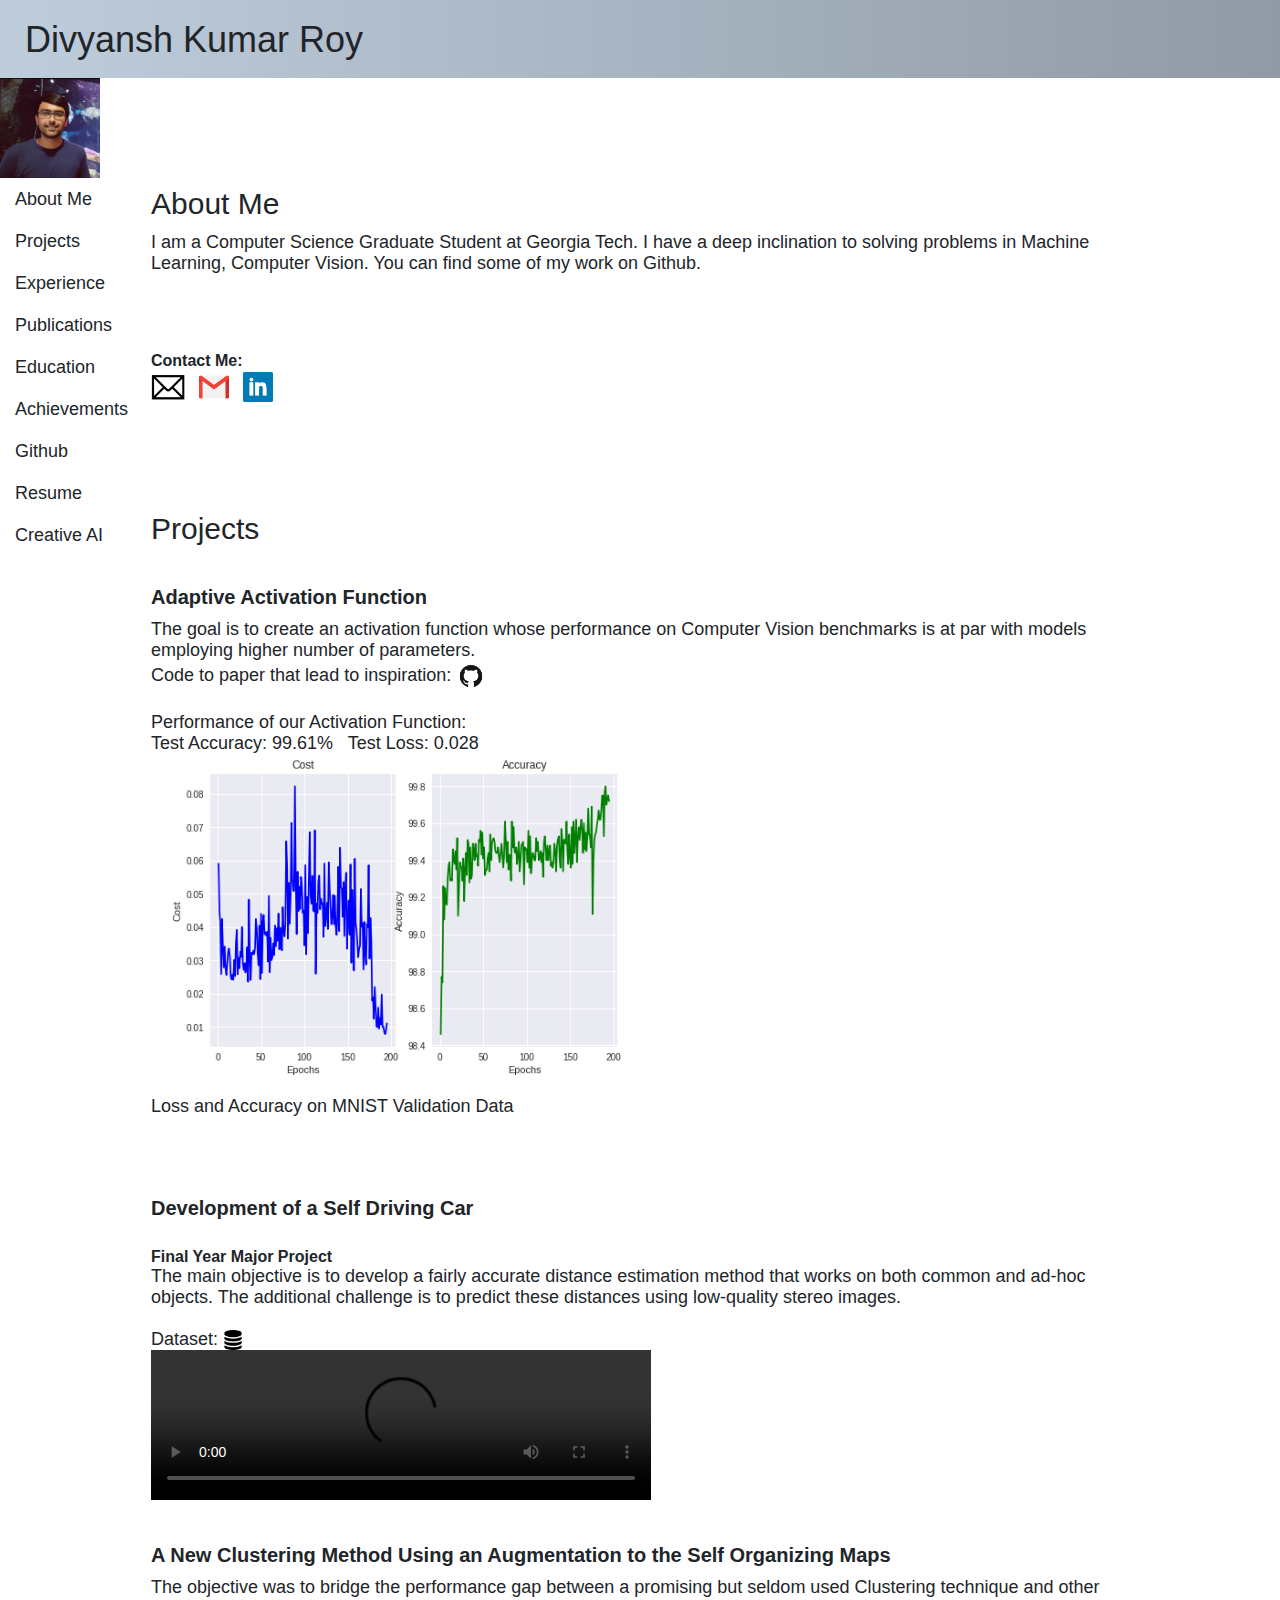
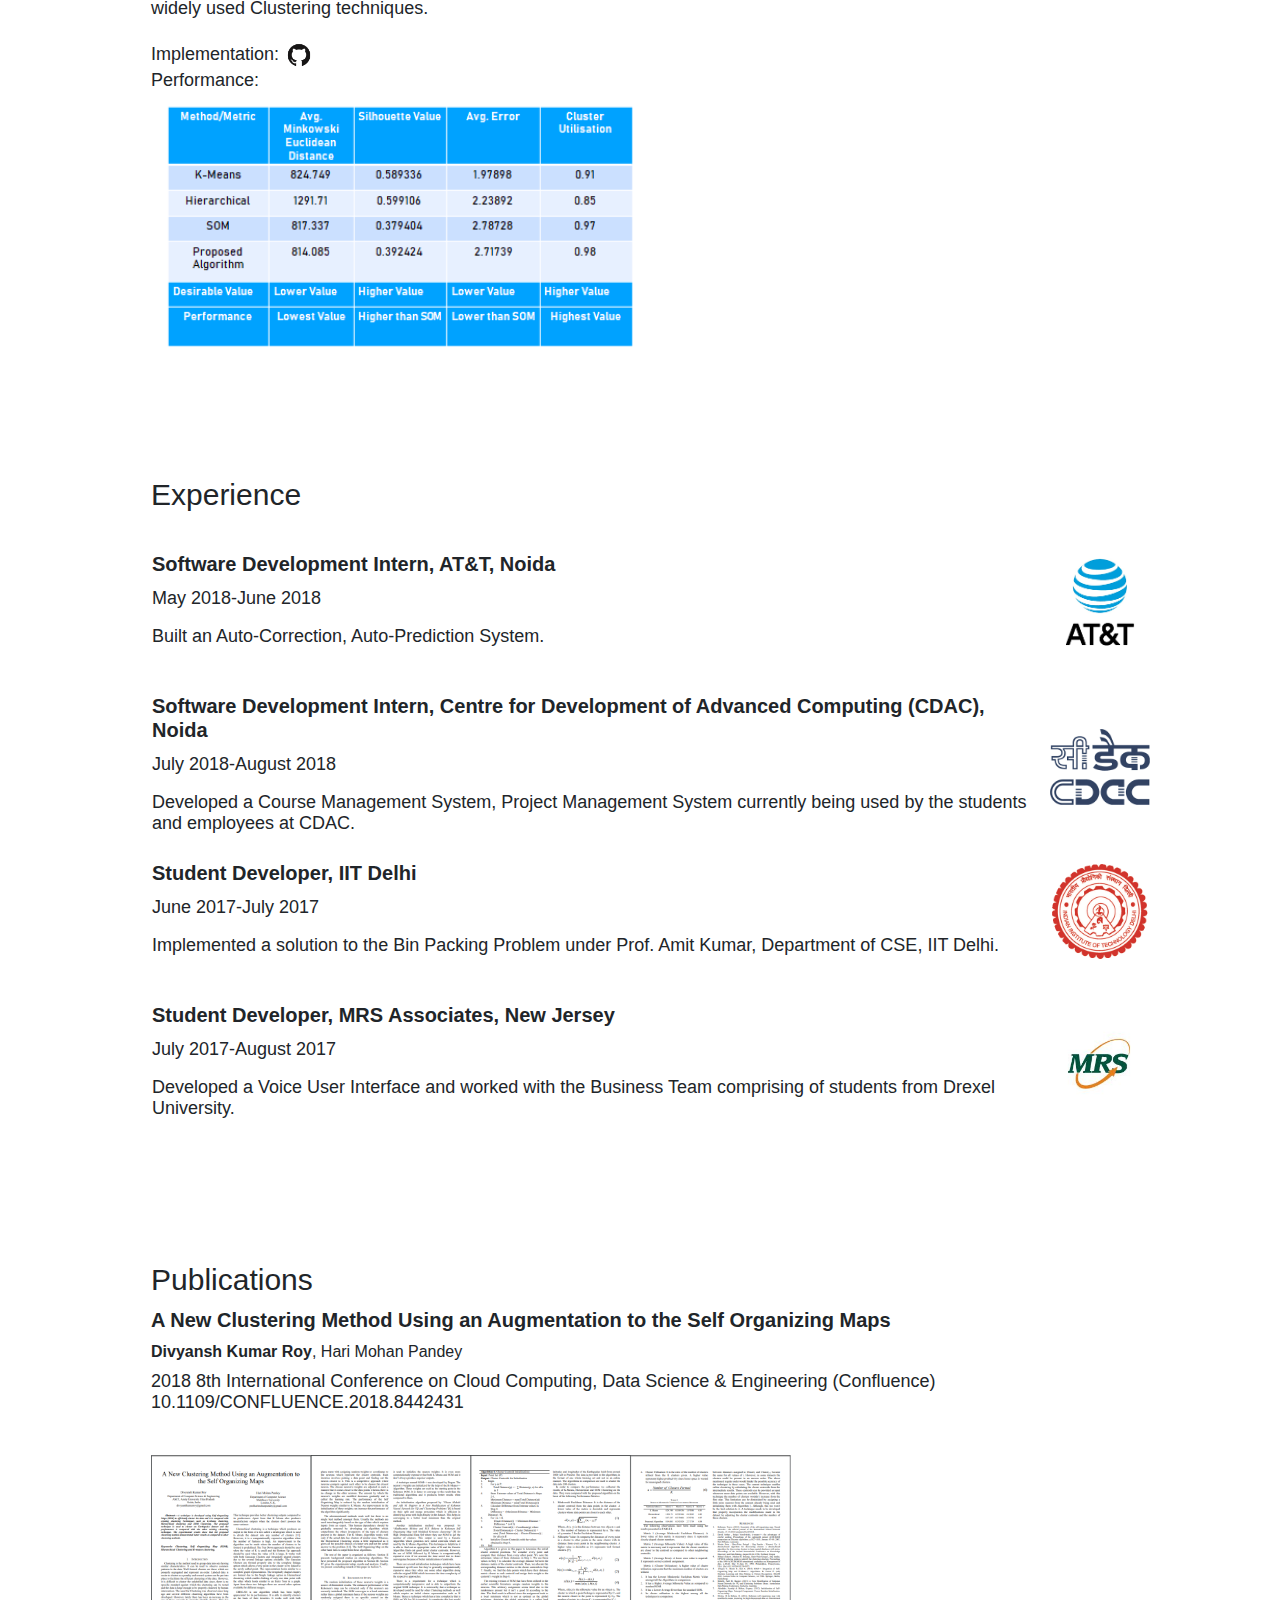
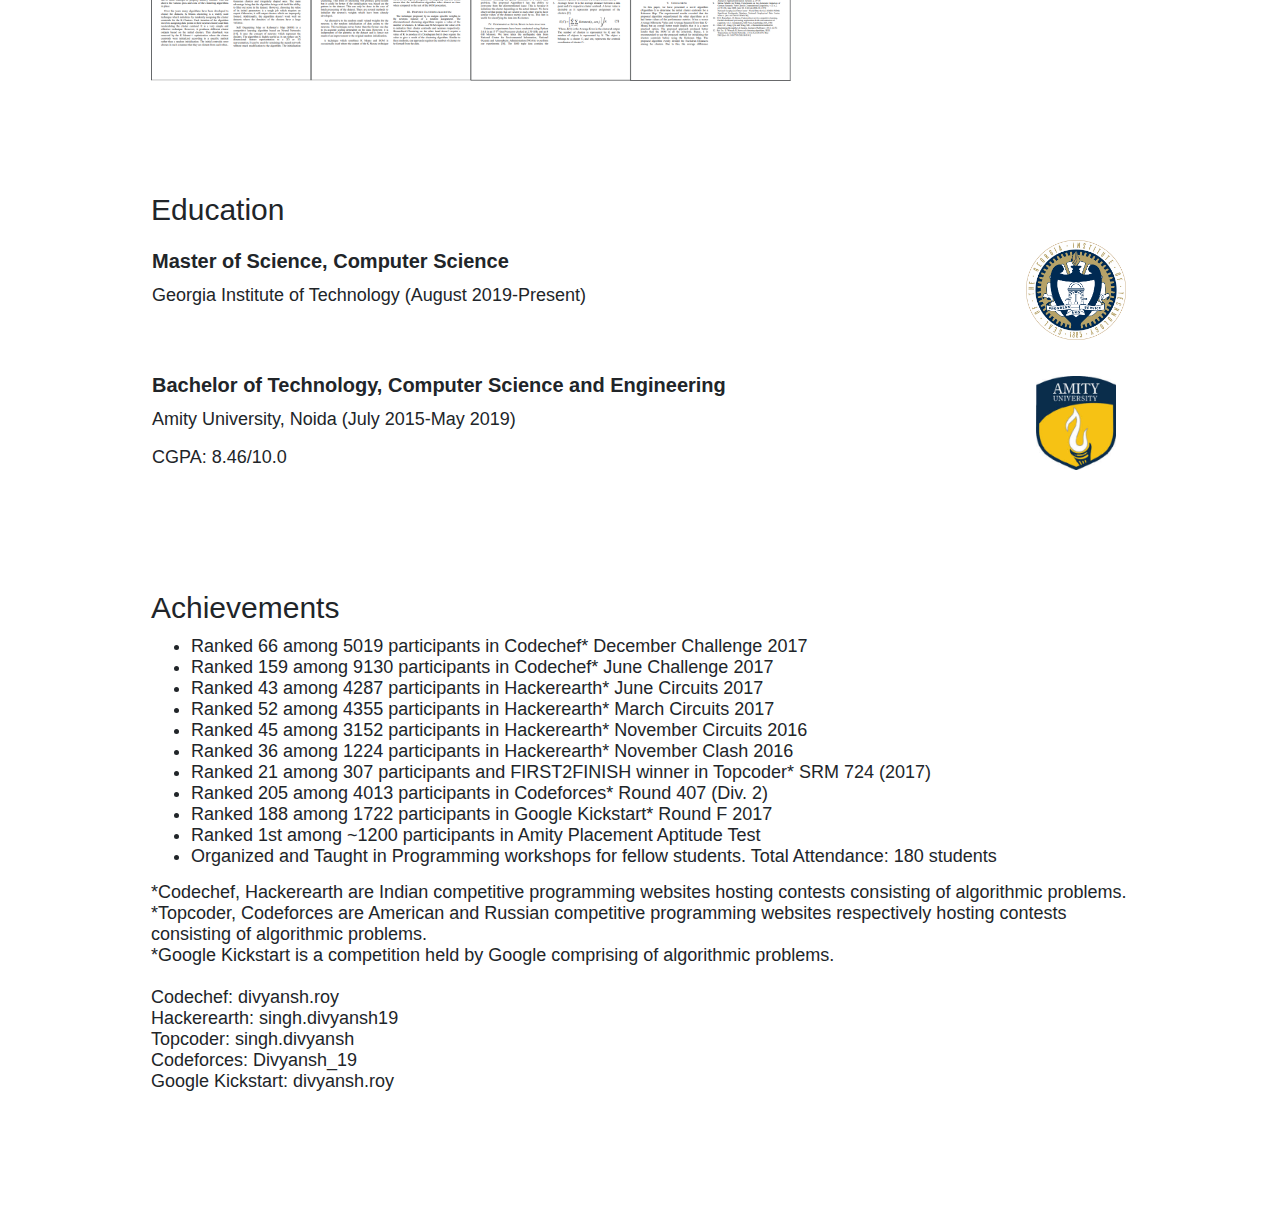
<file: index.html>
<html>
<title>Divyansh Kumar Roy</title>
<link rel="stylesheet" href="https://use.fontawesome.com/releases/v5.5.0/css/all.css" integrity="sha384-B4dIYHKNBt8Bc12p+WXckhzcICo0wtJAoU8YZTY5qE0Id1GSseTk6S+L3BlXeVIU" crossorigin="anonymous">
<meta name="viewport" content="width=device-width, initial-scale=1">
<link rel="stylesheet" href="https://maxcdn.bootstrapcdn.com/bootstrap/4.3.1/css/bootstrap.min.css">
<script src="https://maxcdn.bootstrapcdn.com/bootstrap/4.3.1/js/bootstrap.min.js"></script>
<link rel="stylesheet" href="res/css/w3.css">
<body data-gr-c-s-loaded="true">


	
 	<nav class="navbar navbar-expand-sm bg-light navbar-light sticky-top" style="background: linear-gradient(to right, #BECDDC 0%, #919AA6 100%);">
 		<h1>&nbspDivyansh Kumar Roy</h1>
 	</nav>
	<!-- Sidebar -->
	<!-- <div class="w3-sidebar w3-light-grey w3-bar-block" style="width:15%"> -->
		<!-- <h1><br></h1> -->
<!-- 
	<ul class="nav flex-column nav-pills nav-fill">
	  <li class="nav-item">
	    <a class="nav-link active" href="#">Active</a>
	  </li>
	  <li class="nav-item">
	    <a class="nav-link" href="#">Much longer nav link</a>
	  </li>
	  <li class="nav-item">
	    <a class="nav-link" href="#">Link</a>
	  </li>
	  <li class="nav-item">
	    <a class="nav-link disabled" href="#" tabindex="-1" aria-disabled="true">Disabled</a>
	  </li>
	</ul> -->
	<div class="w3-sidebar w3-bar-block" id="v-pills-tab" role="tablist" aria-orientation="vertical">
    	<img src="res/src/Divyansh4.jpg" height="100" width="100">
      <a href="#about" class="nav-link" style="font-size: 2vh;">About Me</a>
	  <a href="#projects" class="nav-link" style="font-size: 2vh;">Projects</a>
	  <a href="#experience" class="nav-link" style="font-size: 2vh;">Experience</a>
	  <a href="#publications" class="nav-link" style="font-size: 2vh;">Publications</a>
	  <a href="#education" class="nav-link" style="font-size: 2vh;">Education</a>
	  <a href="#achievements" class="nav-link" style="font-size: 2vh;">Achievements</a>
	  <a href="https://github.com/DivyanshRoy" class="nav-link" style="font-size: 2vh;">Github</a>
	  <a href="https://drive.google.com/open?id=1xu2MEX6yASIHIluAjJDM3oiCTRZYX8cz" class="nav-link" style="font-size: 2vh;">Resume</a>
	  <a href="cai.html" class="nav-link" style="font-size: 2vh;">Creative AI</a>	      
    </div>
	<table border="0" style="table-layout: fixed; width: 90%">
		<tr>
			<td style="width: 150px">
				<p>&nbsp</p>
			</td>
			<td>
				<!-- <p style="word-wrap: break-word;"> -->
					<!-- abcdefghijklmnopqrstuvwxyzABCDEFGHIJKLMNOPQRSTUVWXYZ -->
				<!-- </p> -->
				<div id="about">
					<h1><br><br></h1>
					<h2>About Me</h2>
				<!-- <h2>Sidebar Navigation Example</h2> -->
				<!-- <p>The sidebar with is set with "style="width:25%".</p>
				<p>The left margin of the page content is set to the same value.</p> -->
				<p style="font-size: 2vh;">
					I am a Computer Science Graduate Student at Georgia Tech. 
					I have a deep inclination to solving problems in Machine Learning, Computer Vision. You can find some of my work on <a href="https://github.com/DivyanshRoy">Github</a>. 
					<br><br>
					<!-- <img src="res/src/divyansh3.jpg" height="50%"> -->
					<br><br>
					<!-- <b>Contact Information: </b> -->
					

				</p><b>Contact Me: </b><br>
					<a href="mailto:droy41@gatech.edu" style="text-decoration:none"> 
						<img src="res/src/email.png" alt="Primary Email" height="35" width="35"/>
					</a>
					&nbsp
					<a href="mailto:divyanshkumarroy@gmail.com" style="text-decoration:none"> 
						<img src="res/src/gmail.png" alt="Secondary Email" height="30" width="30"/>
					</a>
					&nbsp
					<a href="https://www.linkedin.com/in/divyanshroy/" style="text-decoration:none">
						<img src="res/src/linkedin.png" alt="Linkedin" height="30" width="30"/>
					</a>
				</div>


		<div id="projects">
			<h1><br><br><h1>
			<h2>Projects</h2>
			<!-- <p>The left margin of the page content is set to the same value.</p> -->
			<br>
			<h4><b>Adaptive Activation Function</b></h4>
			<p style="font-size: 2vh;">
				The goal is to create an activation function whose performance on Computer Vision benchmarks is at par with models employing higher number of parameters.
				<br>
				Code to paper that lead to inspiration: <a href="https://github.com/DivyanshRoy/Learning-Activation-Function-Using-Tensorflow" style="text-decoration:none">
					<img src="res/src/github.png" alt="Link to Repository" height="30" width="30"/>
				</a>
				<br><br>
				Performance of our Activation Function: 
				<br>Test Accuracy: 99.61% &nbsp Test Loss: 0.028
				<br><img src="res/src/mnist_performance.png" alt="MNIST Training" width="500vw" style="max-width: 50vw" />
				<br>Loss and Accuracy on MNIST Validation Data
			</p>

			<br><br><br>
			<h4><b>Development of a Self Driving Car</b></h4>
			<br><b>Final Year Major Project</b>
			<p style="font-size: 2vh;">
				The main objective is to develop a fairly accurate distance estimation method that works on both common and ad-hoc objects. The additional challenge is to predict these distances using low-quality stereo images.
				
				<br><br>
				Dataset: <a href="https://ieee-dataport.org/open-access/create-multimodal-dataset-unsupervised-learning-and-generative-modeling-sensory-data" style="text-decoration:none">
					<img src="res/src/dataset.png" alt="Link to Repository" height="20vw" width="20vw"/>
				</a>
				<br><video width="500vw" style="max-width: 50vw" controls>
				  <source src="res/src/dataset.mp4" type="video/mp4>
				</video>
			</p>
			<br>
			<h4><b>Proxy Re-Encryption Using Hybrid (RSA+AES), ECC Techniques</b></h4>
			<p>
				The objective was to implement a Proxy Re-Encryption scheme using the two encryption techniques.
				<br><br>
				Implementations: <a href="https://github.com/DivyanshRoy/ProxyReEncryption-RSA-AES-" style="text-decoration:none">
					<img src="res/src/github.png" alt="Link to Repository" height="30" width="30"/>
				</a>
				&nbsp
				<a href="https://github.com/DivyanshRoy/Proxy-ReEncryption-Elliptical-Curve-Cryptography-ECC-" style="text-decoration:none">
					<img src="res/src/github.png" alt="Link to Repository" height="30" width="30"/>
				</a>
			</p>		
			<br>
			<h4><b>A New Clustering Method Using an Augmentation to the Self Organizing Maps</b></h4>
			<p style="font-size: 2vh;">
				The objective was to bridge the performance gap between a promising but seldom used Clustering technique and other widely used Clustering techniques.
				<br><br>
				Implementation: <a href="https://github.com/DivyanshRoy/A-New-Clustering-Method-Using-an-Augmentation-to-the-Self-Organizing-Maps" style="text-decoration:none">
					<img src="res/src/github.png" alt="Link to Repository" height="30" width="30"/>
				</a>
				<br>Performance:
				<br><img src="res/src/performance.PNG" width="500vw" style="max-width: 50vw"  alt="Clustering Performance">
			</p>		
			</div>

			<div id="experience">
				<h1><br><br><h1>
				<h2>Experience</h2>
				<table border="0" width="100%">
					<tr>
						<td>
							<h4><b>Software Development Intern, AT&T, Noida</b></h4>
						</td>
						<td rowspan="3">
							&nbsp
						</td>
						<td rowspan="3">
							<img src="res/src/att.png" alt="AT&T Logo" width="100vw">
						</td>
					</tr>
					<tr>
						<td><p style="font-size: 2vh;">May 2018-June 2018</p></td>
					</tr>
					<tr>
						<td>
							<p style="font-size: 2vh;">
								Built an Auto-Correction, Auto-Prediction System.
							</p>
						</td>
					</tr>
					<tr>
						<td>&nbsp</td><td>&nbsp</td><td>&nbsp</td>
					<tr>
				<!-- <table> -->
					<tr>
						<td>
							<h4><b>Software Development Intern, Centre for Development of Advanced Computing (CDAC), Noida</b></h4>
						</td>
						<td rowspan="3">
							&nbsp
						</td>
						<td rowspan="3">
							<img src="res/src/cdac.png" alt="CDAC Logo" width="100vw">
						</td>
					</tr>
					<tr>
						<td><p style="font-size: 2vh;">July 2018-August 2018</p></td>
					</tr>
					<tr>
						<td>
							<p style="font-size: 2vh;">
								Developed a Course Management System, Project Management System currently being used by the students and employees at CDAC.
							</p>
						</td>
					</tr>
				
					<tr>
						<td>
							<h4><b>Student Developer, IIT Delhi</b></h4>
						</td>
						<td rowspan="3">
							&nbsp
						</td>
						<td rowspan="3">
							<img src="res/src/iit-delhi.png" alt="IIT Delhi Logo" width="100vw">
						</td>
					</tr>
					<tr>
						<td><p style="font-size: 2vh;">June 2017-July 2017</p></td>
					</tr>
					<tr>
						<td>
							<p style="font-size: 2vh;">
								Implemented a solution to the Bin Packing Problem under Prof. Amit Kumar, Department of CSE, IIT Delhi.
							</p>
						</td>
					</tr>
					<tr>
						<td>&nbsp</td><td>&nbsp</td><td>&nbsp</td>
					<tr>
				<!-- </table> -->
				<br>
				<!-- <table> -->
					<tr>
						<td>
							<h4><b>Student Developer, MRS Associates, New Jersey</b></h4>
						</td>
						<td rowspan="3">
							&nbsp
						</td>
						<td rowspan="3">
							<img src="res/src/mrs.png" alt="MRS Associates Logo" width="100vw">
						</td>
					</tr>
					<tr>
						<td><p style="font-size: 2vh;">July 2017-August 2017</p></td>
					</tr>
					<tr>
						<td>
							<p style="font-size: 2vh;">
								Developed a Voice User Interface and worked with the Business Team comprising of students from Drexel University.
							</p>
						</td>
					</tr>
					<tr>
						<td>&nbsp</td><td>&nbsp</td><td>&nbsp</td>
					<tr>
				<!-- </table> -->
				<!-- <table> -->
				<!-- </table> -->
				</table>
			</div>
			
			<div id="publications">
				<h1><br><br><h1>
				<h2>Publications</h2>
				<h4><b>A New Clustering Method Using an Augmentation to the Self Organizing Maps</b></h4>
				<h6><b>Divyansh Kumar Roy</b>, Hari Mohan Pandey</h6>
				<p style="font-size: 2vh;">
					2018 8th International Conference on Cloud Computing, Data Science & Engineering (Confluence)
					<br><a href="https://ieeexplore.ieee.org/document/8442431"> 10.1109/CONFLUENCE.2018.8442431</a>
					<br><br><br>
					<a href="https://drive.google.com/file/d/1rTopZ1BMt78KyYQUlEV2U4vLPfS7oU22/view" style="text-decoration:none">
						<img src="res/src/paper.png" alt="Research Paper" width="1000vw" style="max-width: 50vw" />
					</a>				
				</p>

			</div>
			
			<div id="education">
				<h1><br><br><h1>
				<h2>Education</h2>
				<table border="0" width="100%">
					<tr>
						<td>
							<h4><b>Master of Science, Computer Science</b></h4>
						</td>
						<td rowspan="3">&nbsp</td>
						<td rowspan="3" align="center">
							<img src="res/src/gt.png" alt="Georgia Tech Logo" width="100vw">
						</td>
					</tr>
					<tr>
						<td><p style="font-size: 2vh;">Georgia Institute of Technology (August 2019-Present)</p></td>
					</tr>
					<tr><td>&nbsp</td></tr>
					<tr><td>&nbsp</td></tr>
					<tr>
						<td>
							<h4><b>Bachelor of Technology, Computer Science and Engineering</b></h4>
						</td>
						<td rowspan="3">&nbsp</td>
						<td rowspan="3" align="center">
							<img src="res/src/amity.jpg" alt="Amity Logo" width="80vw">
						</td>
					</tr>
					<tr>
						<td><p style="font-size: 2vh;">Amity University, Noida (July 2015-May 2019)</p></td>
					</tr>
					<tr>
						<td><p style="font-size: 2vh;">CGPA: 8.46/10.0</p></td>
					</tr>
				</table>
			</div>

			<div id="achievements">
				<h1><br><br><h1>

				<h2>Achievements</h2>
				<ul>
					<li style="font-size: 2vh;">Ranked 66 among 5019 participants in Codechef* <a href="https://www.codechef.com/DEC17">December Challenge 2017</a></li>
					<li style="font-size: 2vh;">Ranked 159 among 9130 participants in Codechef* <a href="https://www.codechef.com/JUNE17">June Challenge 2017</a></li>
					<li style="font-size: 2vh;">Ranked 43 among 4287 participants in Hackerearth* <a href="https://www.hackerearth.com/challenge/competitive/june-circuits-17/">June Circuits 2017</a></li>
					<li style="font-size: 2vh;">Ranked 52 among 4355 participants in Hackerearth* <a href="https://www.hackerearth.com/challenge/competitive/march-circuits-17/">March Circuits 2017</a></li>
					<li style="font-size: 2vh;">Ranked 45 among 3152 participants in Hackerearth* <a href="https://www.hackerearth.com/challenge/competitive/november-circuits/">November Circuits 2016</a></li>
					<li style="font-size: 2vh;">Ranked 36 among 1224 participants in Hackerearth* <a href="https://www.hackerearth.com/challenge/competitive/november-clash-16/">November Clash 2016</a></li>
					<li style="font-size: 2vh;">Ranked 21 among 307 participants and FIRST2FINISH winner in Topcoder* <a href="https://community.topcoder.com/stat?Contest=%2Fstat%3Fc%3Dround_overview%26er%3D50%26rd%3D17033&rd=17033&c=round_overview&er=500">SRM 724 (2017)</a></li>
					<li style="font-size: 2vh;">Ranked 205 among 4013 participants in Codeforces* <a href="https://codeforces.com/contest/789">Round 407 (Div. 2)</a></li>
					<li style="font-size: 2vh;">Ranked 188 among 1722 participants in Google Kickstart* <a href="https://code.google.com/codejam/contest/7254486/scoreboard">Round F 2017</a></li>
					<li style="font-size: 2vh;">Ranked 1st among ~1200 participants in Amity Placement Aptitude Test</li>
					<li style="font-size: 2vh;"><a href="https://www.facebook.com/permalink.php?story_fbid=342376909554950&id=334367060355935">Organized and Taught in Programming workshops for fellow students. Total Attendance: 180 students</a></li>
				</ul>
				<p style="font-size: 2vh;">
				*Codechef, Hackerearth are Indian competitive programming websites hosting contests consisting of algorithmic problems.
				<br>
				*Topcoder, Codeforces are American and Russian competitive programming websites respectively hosting contests consisting of algorithmic problems.
				<br>
				*Google Kickstart is a competition held by Google comprising of algorithmic problems.
				<br><br>
				Codechef: <a href="https://www.codechef.com/users/divyansh_roy">divyansh.roy</a>
				<br>
				Hackerearth: <a href="https://www.hackerearth.com/@singh.divyansh19">singh.divyansh19</a>
				<br>
				Topcoder: <a href="https://www.topcoder.com/members/singh.divyansh">singh.divyansh</a>
				<br>
				Codeforces: <a href="https://codeforces.com/profile/Divyansh_19">Divyansh_19</a>
				<br>
				Google Kickstart: divyansh.roy
			</p>
			</div>
			
			<br><br><br><br><br><br>

			</td>
		</tr>
	</table>
      
</body>
</html>
</file>
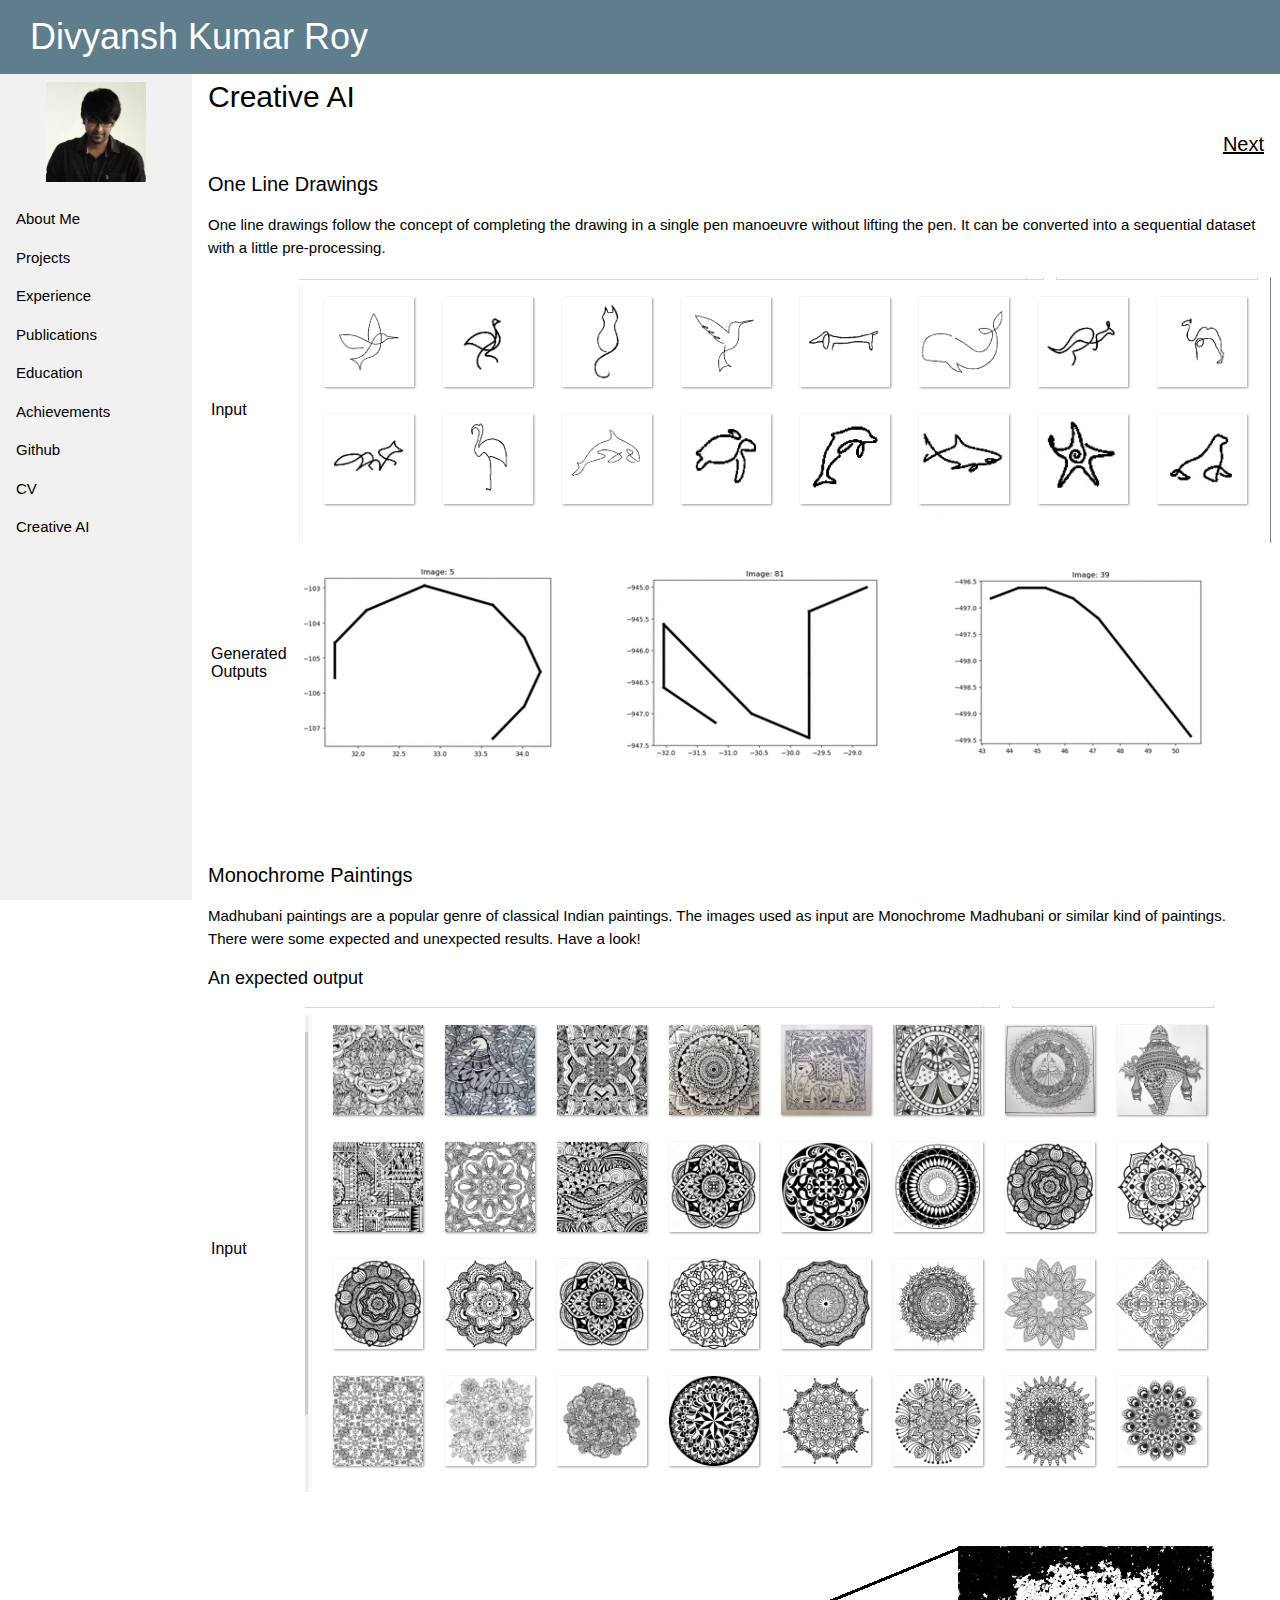
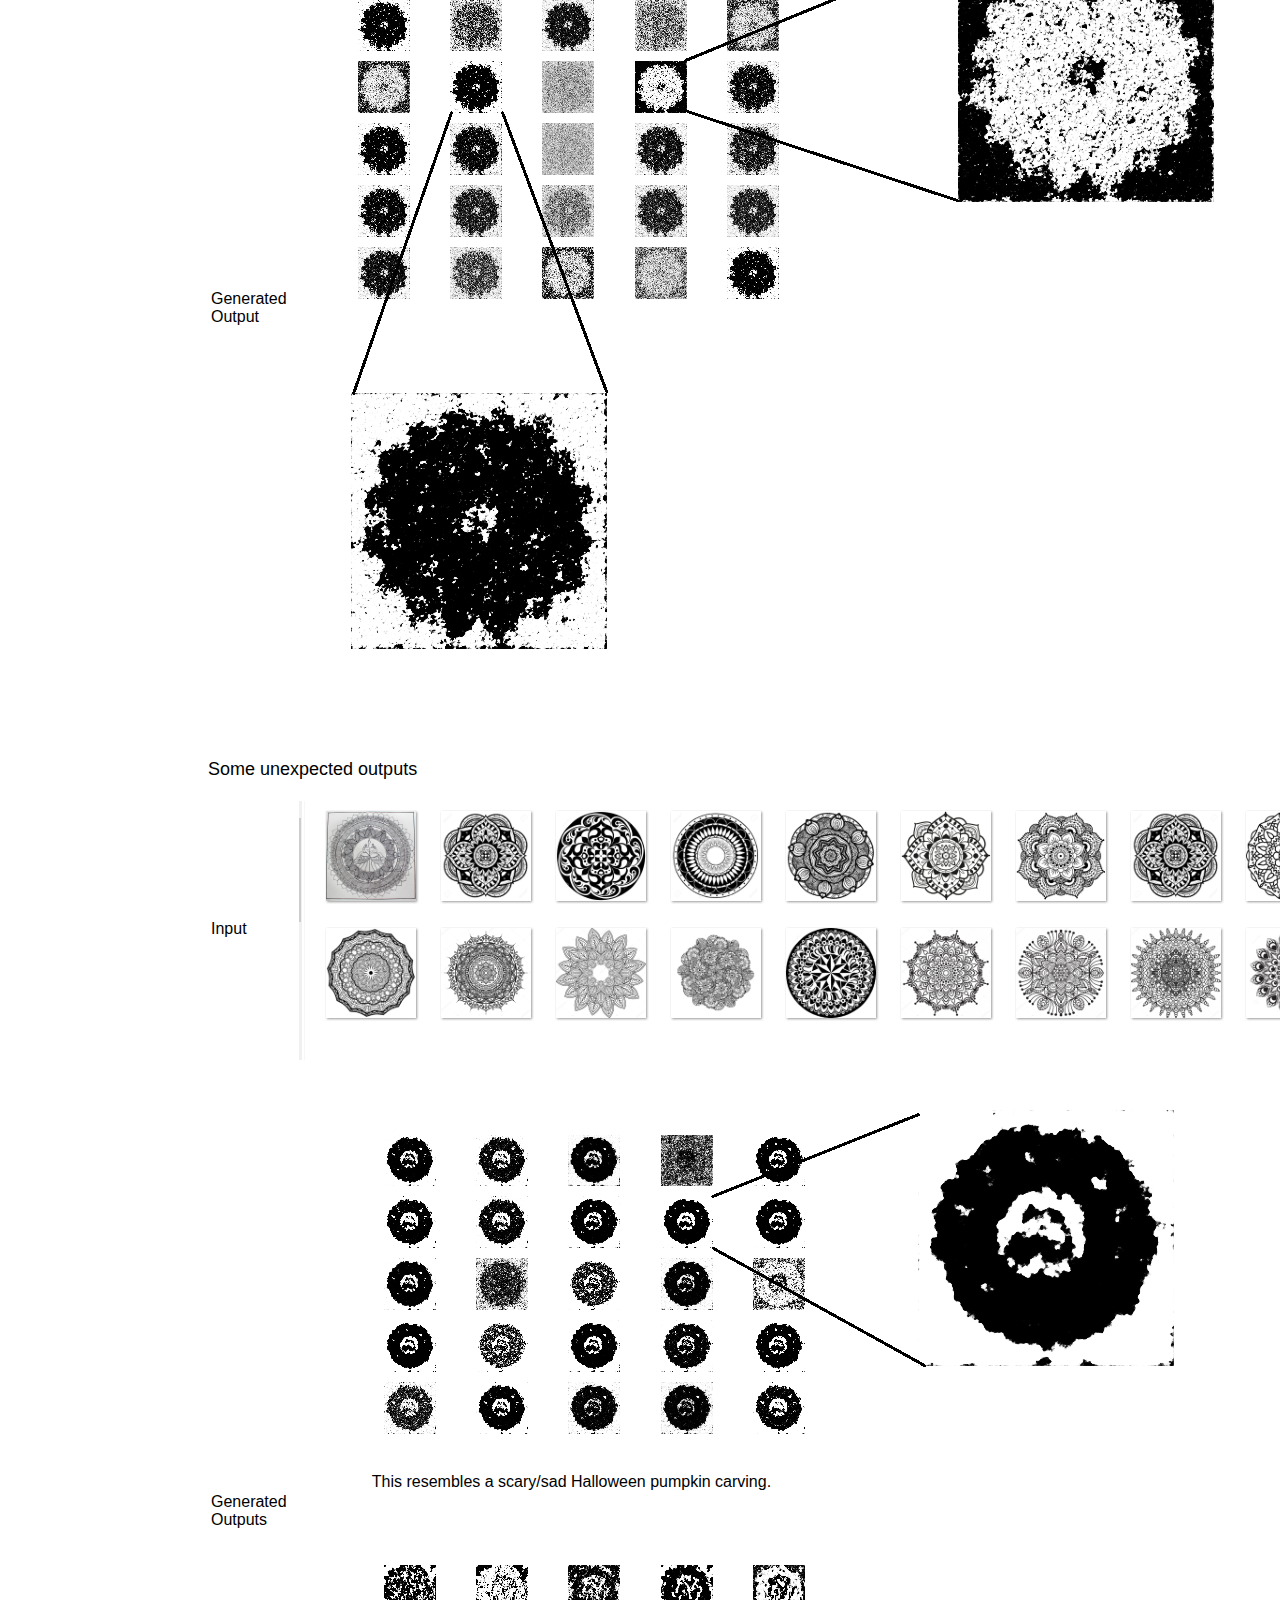
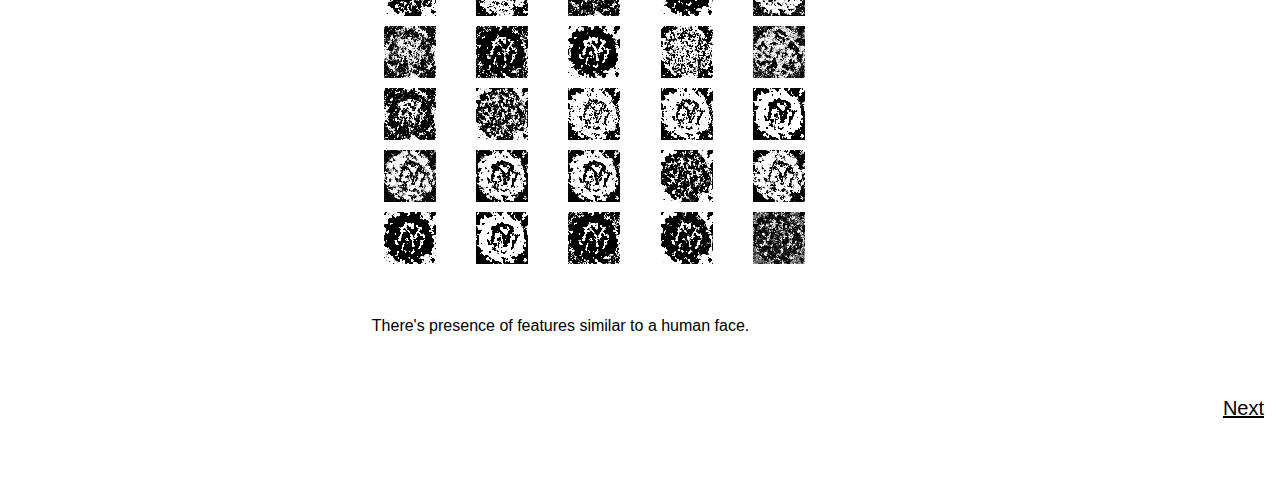
<file: cai.html>
<html>
<title>Divyansh Kumar Roy</title>
<meta name="viewport" content="width=device-width, initial-scale=1">
<link rel="stylesheet" href="res/css/w3.css">
<link rel="stylesheet" href="https://use.fontawesome.com/releases/v5.5.0/css/all.css" integrity="sha384-B4dIYHKNBt8Bc12p+WXckhzcICo0wtJAoU8YZTY5qE0Id1GSseTk6S+L3BlXeVIU" crossorigin="anonymous">
<body>

	<!-- Sidebar -->
	<div class="w3-sidebar w3-light-grey w3-bar-block" style="width:15%">
		<h1><br></h1>
	  <h3 class="w3-bar-item"><center><img src="res/src/Divyansh2.png" height="100" width="100"></center></h3>
	  <a href="index.html#about" class="w3-bar-item w3-button">About Me</a>
	  <a href="index.html#projects" class="w3-bar-item w3-button">Projects</a>
	  <a href="index.html#experience" class="w3-bar-item w3-button">Experience</a>
	  <a href="index.html#publications" class="w3-bar-item w3-button">Publications</a>
	  <a href="index.html#education" class="w3-bar-item w3-button">Education</a>
	  <a href="index.html#achievements" class="w3-bar-item w3-button">Achievements</a>
	  <a href="https://github.com/DivyanshRoy" class="w3-bar-item w3-button">Github</a>
	  <a href="https://drive.google.com/open?id=1_GY0xd6Jf8Fl5VZHAcJQlimkmXRe_aFU" class="w3-bar-item w3-button">CV</a>
	  <a href="cai.html" class="w3-bar-item w3-button">Creative AI</a>
	</div>

	<div class="w3-top">
	  <div class="w3-bar w3-blue-grey">
	  	<h1>&nbsp &nbspDivyansh Kumar Roy</h1>
	    <!-- <a href="#" class="w3-bar-item w3-button">Home</a>
	    <a href="#" class="w3-bar-item w3-button">Link 1</a>
	    <a href="#" class="w3-bar-item w3-button">Link 2</a>
	    <a href="#" class="w3-bar-item w3-button">Link 3</a> -->
	  </div>
	</div>

	<!-- Page Content -->
	<div style="margin-left:15%">

		<!-- <div class="w3-container w3-teal">
		  <h1>Divyansh Kumar Roy</h1>
		</div> -->

		<!-- <img src="img_car.jpg" alt="Car" style="width:100%"> -->

		<div class="w3-container" id="about">
			<h1><br><h1>
				
					<h2>Creative AI</h2>
				
				
					<h4 align="right"><a href="sa.html">Next</a></h4>
				

		<!-- <h2>Sidebar Navigation Example</h2> -->
		<!-- <p>The sidebar with is set with "style="width:25%".</p>
		<p>The left margin of the page content is set to the same value.</p> -->
			<h4>One Line Drawings</h4>
			<p>
				One line drawings follow the concept of completing the drawing in a single pen manoeuvre without lifting the pen. It can be converted into a sequential dataset with a little pre-processing. 
			</p>
			<table>
				<tr>
					<td>Input</td>
					<td>&nbsp</td>
					<td colspan="3"><img src="res/src/draw_input.png" alt="Input"></td>
				</tr>
				<tr>
					<td>&nbsp</td>
				</tr>
				<tr>
					<td>Generated Outputs</td>
					<td>&nbsp</td>
					<td><img src="res/src/output1.gif" alt="Output 1"></td>
					<td><img src="res/src/output2.gif" alt="Output 2"></td>
					<td><img src="res/src/output3.gif" alt="Output 3"></td>
				</tr>
			</table>

			<br><br><br><br>
			<h4>Monochrome Paintings</h4>
			<p>
				Madhubani paintings are a popular genre of classical Indian paintings. The images used as input are Monochrome Madhubani or similar kind of paintings.
				<br>There were some expected and unexpected results. Have a look!
			</p>
			<h5>An expected output</h5>
			<table>
				<tr>
					<td>Input</td>
					<td>&nbsp</td>
					<td><img src="res/src/input1.png" alt="Input"></td>
				</tr>
				<tr>
					<td>&nbsp</td>
				</tr>
				<tr>
					<td>Generated Output</td>
					<td>&nbsp</td>
					<td><img src="res/src/output1.png" alt="Expected Output"></td>
				</tr>
			</table>
			<br><br>
			<h5>Some unexpected outputs</h5>
			<table>
				<tr>
					<td>Input</td>
					<td>&nbsp</td>
					<td colspan="2"><img src="res/src/input2.png" alt="Input"></td>
				</tr>
				<tr>
					<td>&nbsp</td>
				</tr>
				<tr>
					<td rowspan="5">Generated Outputs</td>
					<td rowspan="5">&nbsp</td>
					<td colspan="2"><img src="res/src/output2.png" alt="Unexpected Output 1"></td>
				</tr>
				<tr><td>&nbsp&nbsp&nbsp&nbsp&nbsp&nbsp</td><td>This resembles a scary/sad Halloween pumpkin carving.</td></tr>
				<tr><td>&nbsp</td></tr>
				<tr>
					<td colspan="2"><img src="res/src/output3.png" alt="Unexpected Output 2"></td>
				</tr>
				<tr><td>&nbsp</td><td>There's presence of features similar to a human face.</td></tr>
			</table>
			<br><br>
			<h4 align="right"><a href="sa.html">Next</a></h4>
			<br><br>
		</div>
	</div>


      
</body>
</html>
</file>
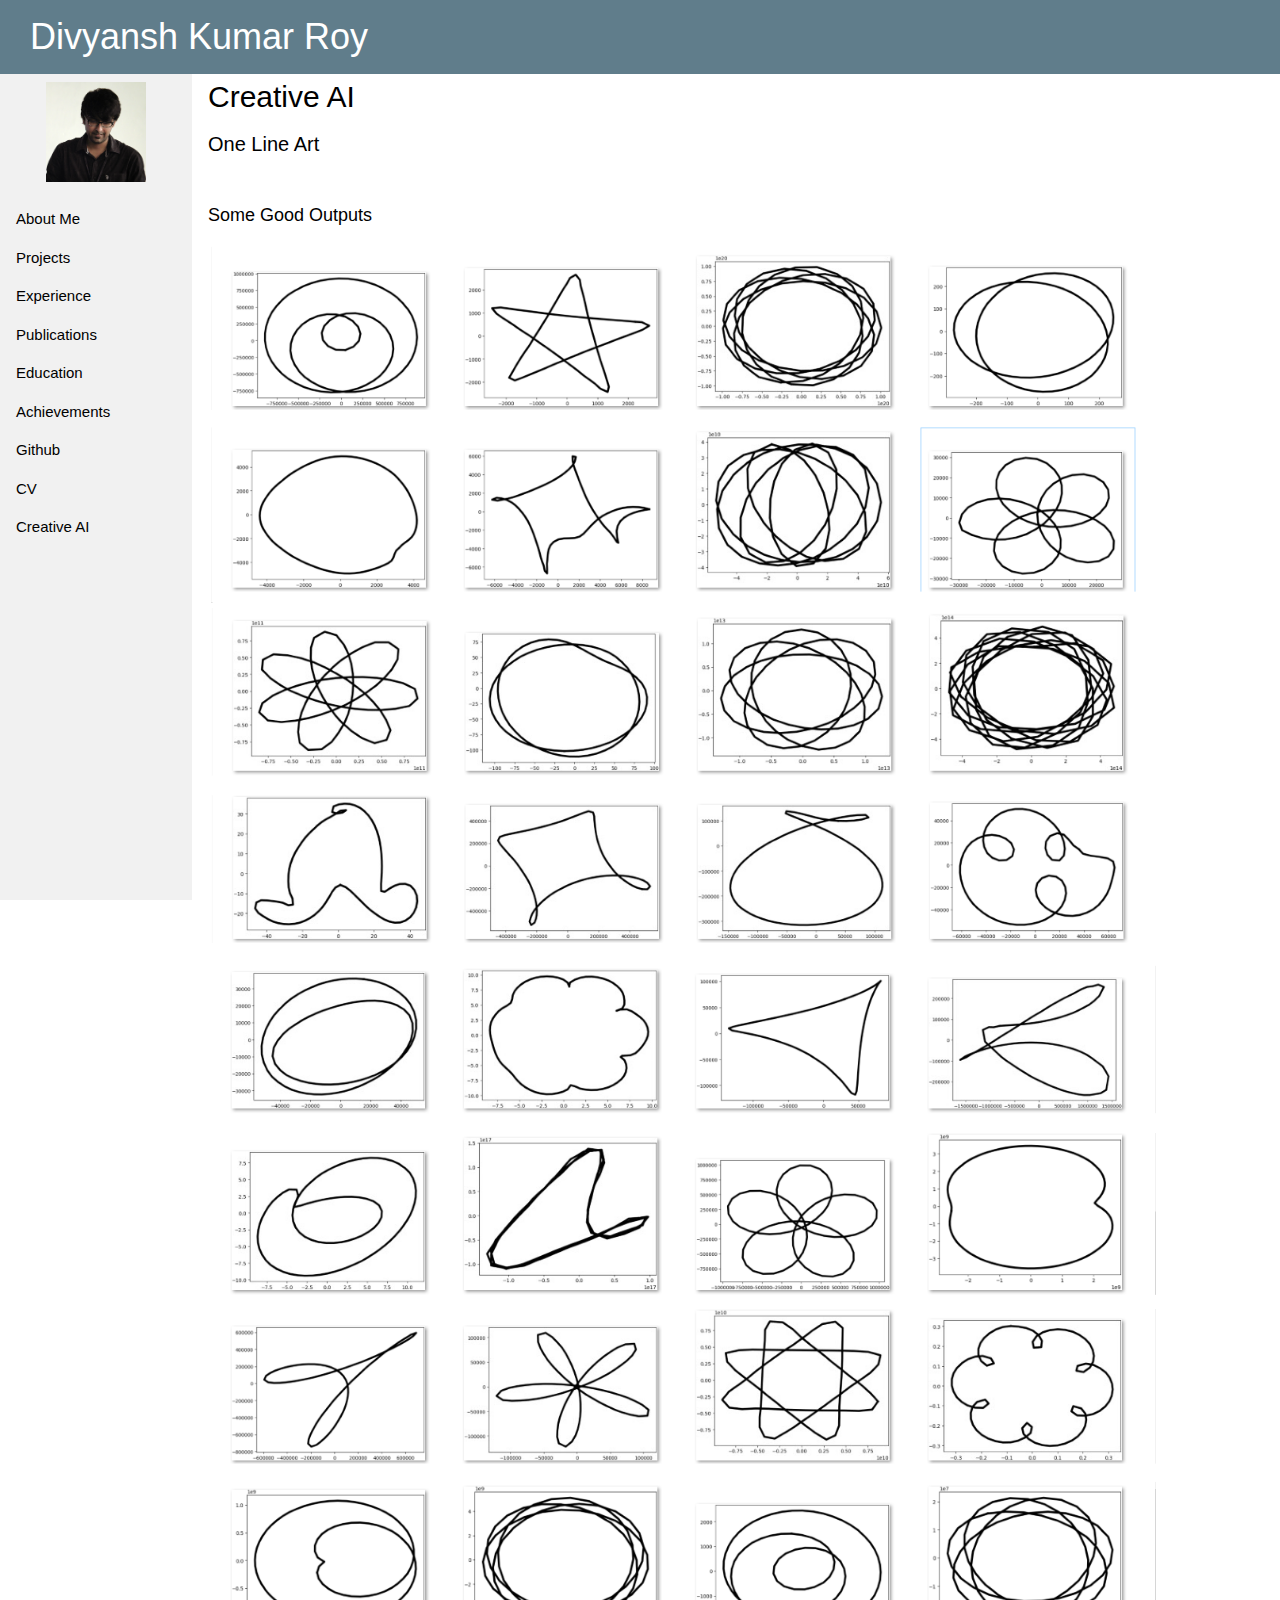
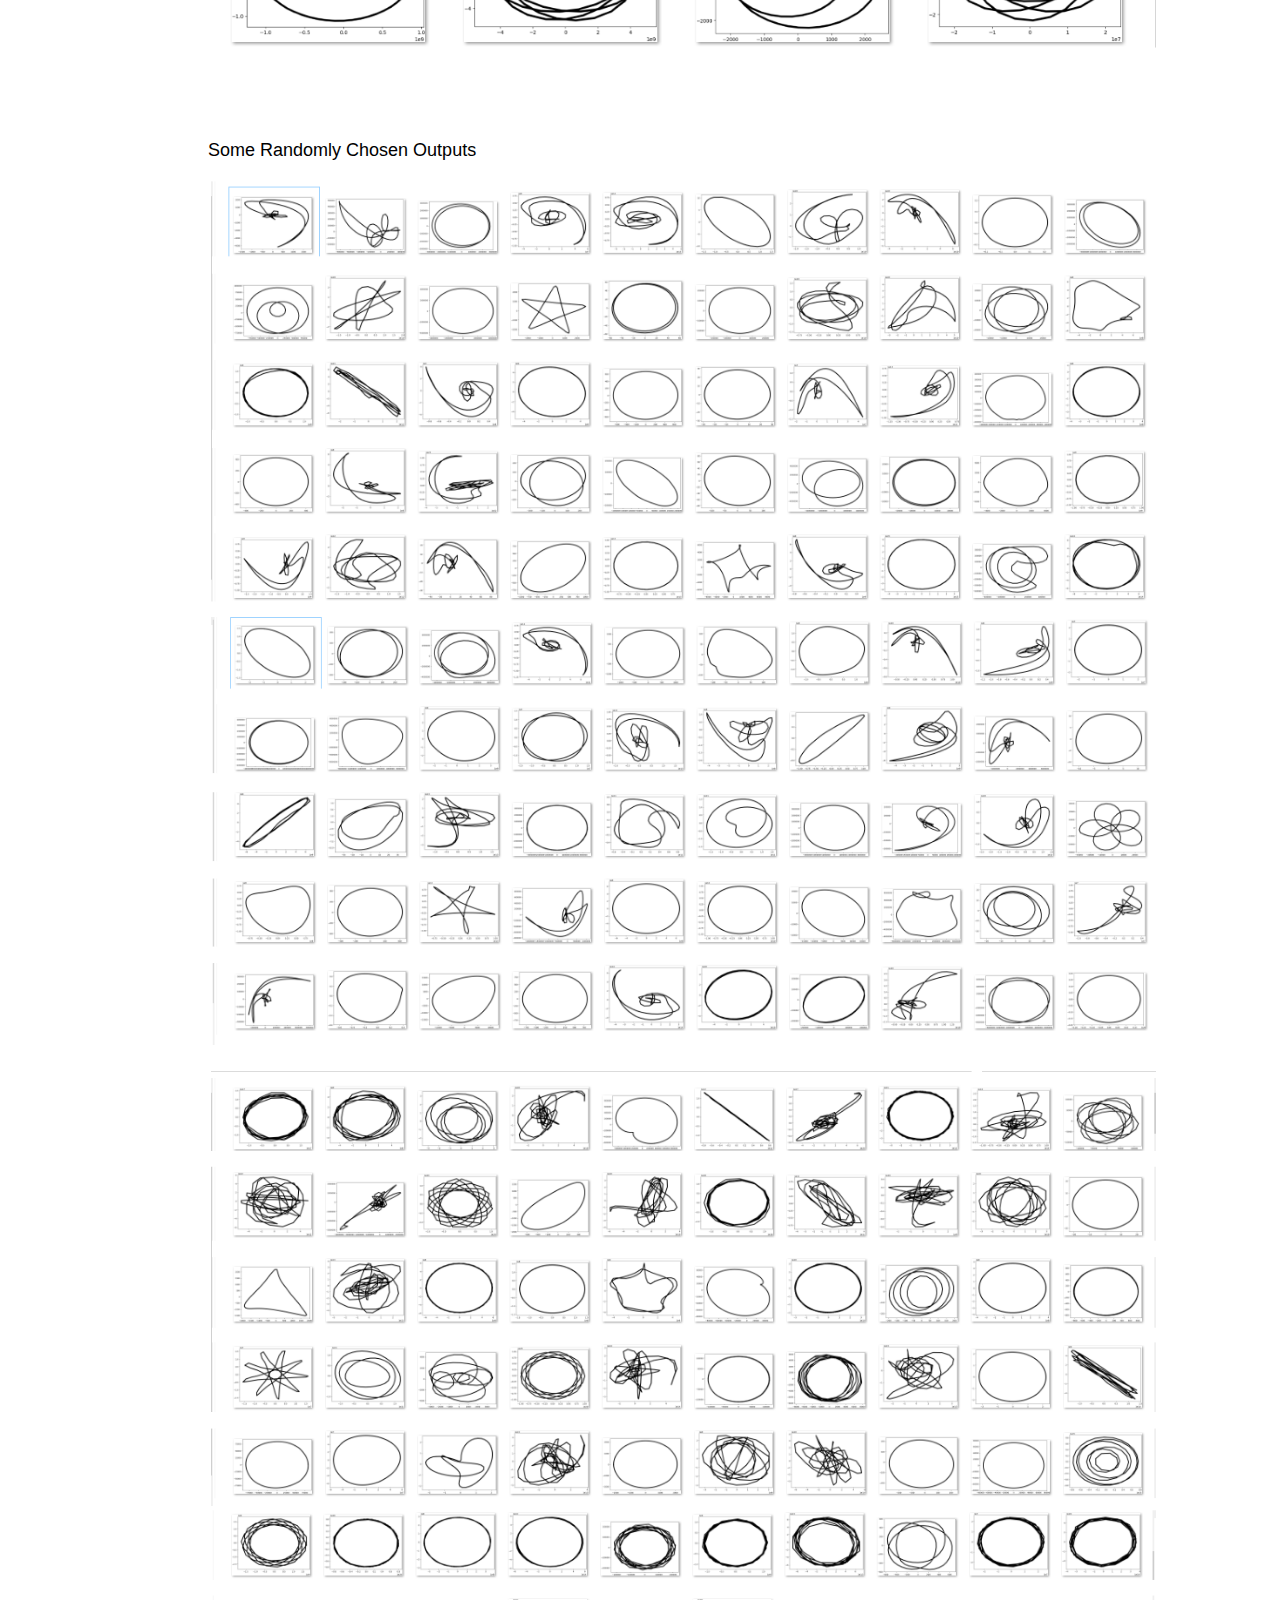
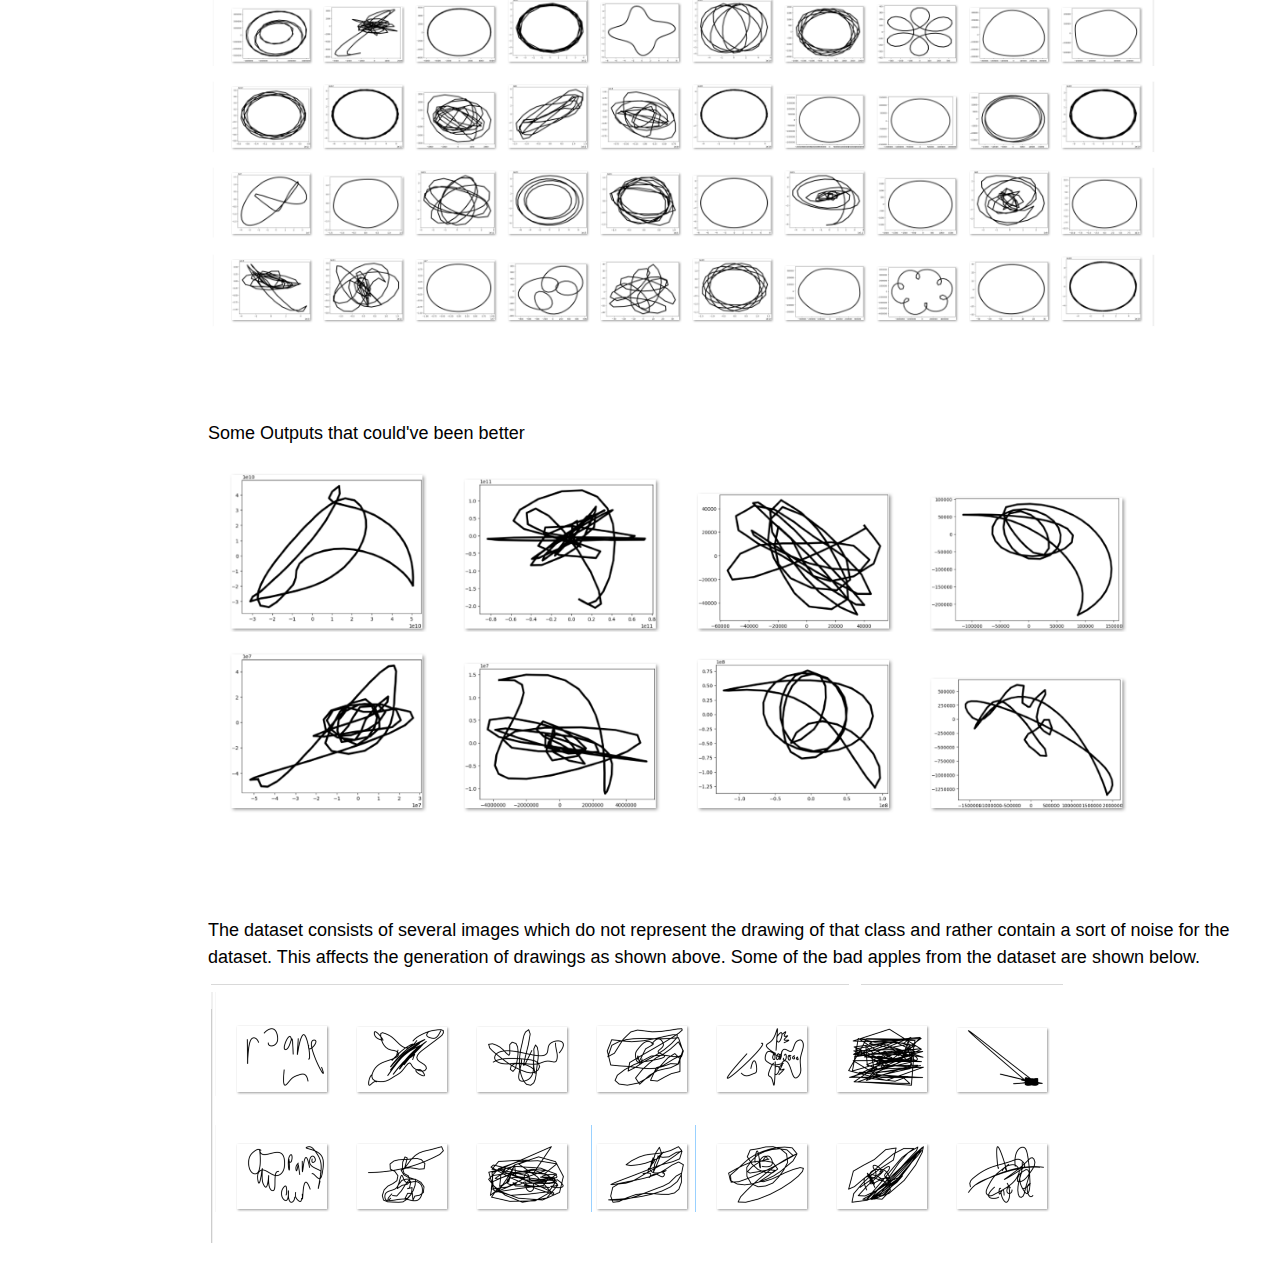
<file: ola.html>
<html>
<title>Divyansh Kumar Roy</title>
<meta name="viewport" content="width=device-width, initial-scale=1">
<link rel="stylesheet" href="res/css/w3.css">
<link rel="stylesheet" href="https://use.fontawesome.com/releases/v5.5.0/css/all.css" integrity="sha384-B4dIYHKNBt8Bc12p+WXckhzcICo0wtJAoU8YZTY5qE0Id1GSseTk6S+L3BlXeVIU" crossorigin="anonymous">
<body>

	<!-- Sidebar -->
	<div class="w3-sidebar w3-light-grey w3-bar-block" style="width:15%">
		<h1><br></h1>
	  <h3 class="w3-bar-item"><center><img src="res/src/Divyansh2.png" height="100" width="100"></center></h3>
	  <a href="index.html#about" class="w3-bar-item w3-button">About Me</a>
	  <a href="index.html#projects" class="w3-bar-item w3-button">Projects</a>
	  <a href="index.html#experience" class="w3-bar-item w3-button">Experience</a>
	  <a href="index.html#publications" class="w3-bar-item w3-button">Publications</a>
	  <a href="index.html#education" class="w3-bar-item w3-button">Education</a>
	  <a href="index.html#achievements" class="w3-bar-item w3-button">Achievements</a>
	  <a href="https://github.com/DivyanshRoy" class="w3-bar-item w3-button">Github</a>
	  <a href="https://drive.google.com/open?id=1_GY0xd6Jf8Fl5VZHAcJQlimkmXRe_aFU" class="w3-bar-item w3-button">CV</a>
	  <a href="cai.html" class="w3-bar-item w3-button">Creative AI</a>
	</div>

	<div class="w3-top">
	  <div class="w3-bar w3-blue-grey">
	  	<h1>&nbsp &nbspDivyansh Kumar Roy</h1>
	    <!-- <a href="#" class="w3-bar-item w3-button">Home</a>
	    <a href="#" class="w3-bar-item w3-button">Link 1</a>
	    <a href="#" class="w3-bar-item w3-button">Link 2</a>
	    <a href="#" class="w3-bar-item w3-button">Link 3</a> -->
	  </div>
	</div>

	<!-- Page Content -->
	<div style="margin-left:15%">

		<!-- <div class="w3-container w3-teal">
		  <h1>Divyansh Kumar Roy</h1>
		</div> -->

		<!-- <img src="img_car.jpg" alt="Car" style="width:100%"> -->

		<div class="w3-container" id="about">
			<h1><br><h1>
			<h2>Creative AI</h2>
		<!-- <h2>Sidebar Navigation Example</h2> -->
		<!-- <p>The sidebar with is set with "style="width:25%".</p>
		<p>The left margin of the page content is set to the same value.</p> -->
			<h4>One Line Art</h4>
			<br>
			<h5>Some Good Outputs</h5>
			<table>
				<tr>
					<td><img src="res/src/good_outputs.png" alt="Good Outputs" width="90%"></td>
				</tr>
				<tr>
					<td>&nbsp</td>
				</tr>
			</table>
			<br><br>
			<h5>Some Randomly Chosen Outputs</h5>
			<table>
				<tr>
					<td><img src="res/src/random_outputs1.png" alt="Random Outputs 1" width="90%"></td>
				</tr>
				<tr>
					<td>&nbsp</td>
				</tr>
				<tr>
					<td><img src="res/src/random_outputs2.png" alt="Random Outputs 2" width="90%"></td>
				</tr>
				<tr>
					<td>&nbsp</td>
				</tr>
			</table>
			<br><br>
			<h5>Some Outputs that could've been better</h5>
			<table>
				<tr>
					<td><img src="res/src/close enough.png" alt="Close Enough Outputs" width="90%"></td>
				</tr>
				<tr>
					<td>&nbsp</td>
				</tr>
			</table>
			<br><br>
			<h5>The dataset consists of several images which do not represent the drawing of that class and rather contain a sort of noise for the dataset. This affects the generation of drawings as shown above. Some of the bad apples from the dataset are shown below.</h5>
			<table>
				<tr>
					<td><img src="res/src/bad apples.png" alt="Bad Outputs"></td>
				</tr>
				<tr>
					<td>&nbsp</td>
				</tr>
			</table>
		</div>
	</div>

      
</body>
</html>
</file>
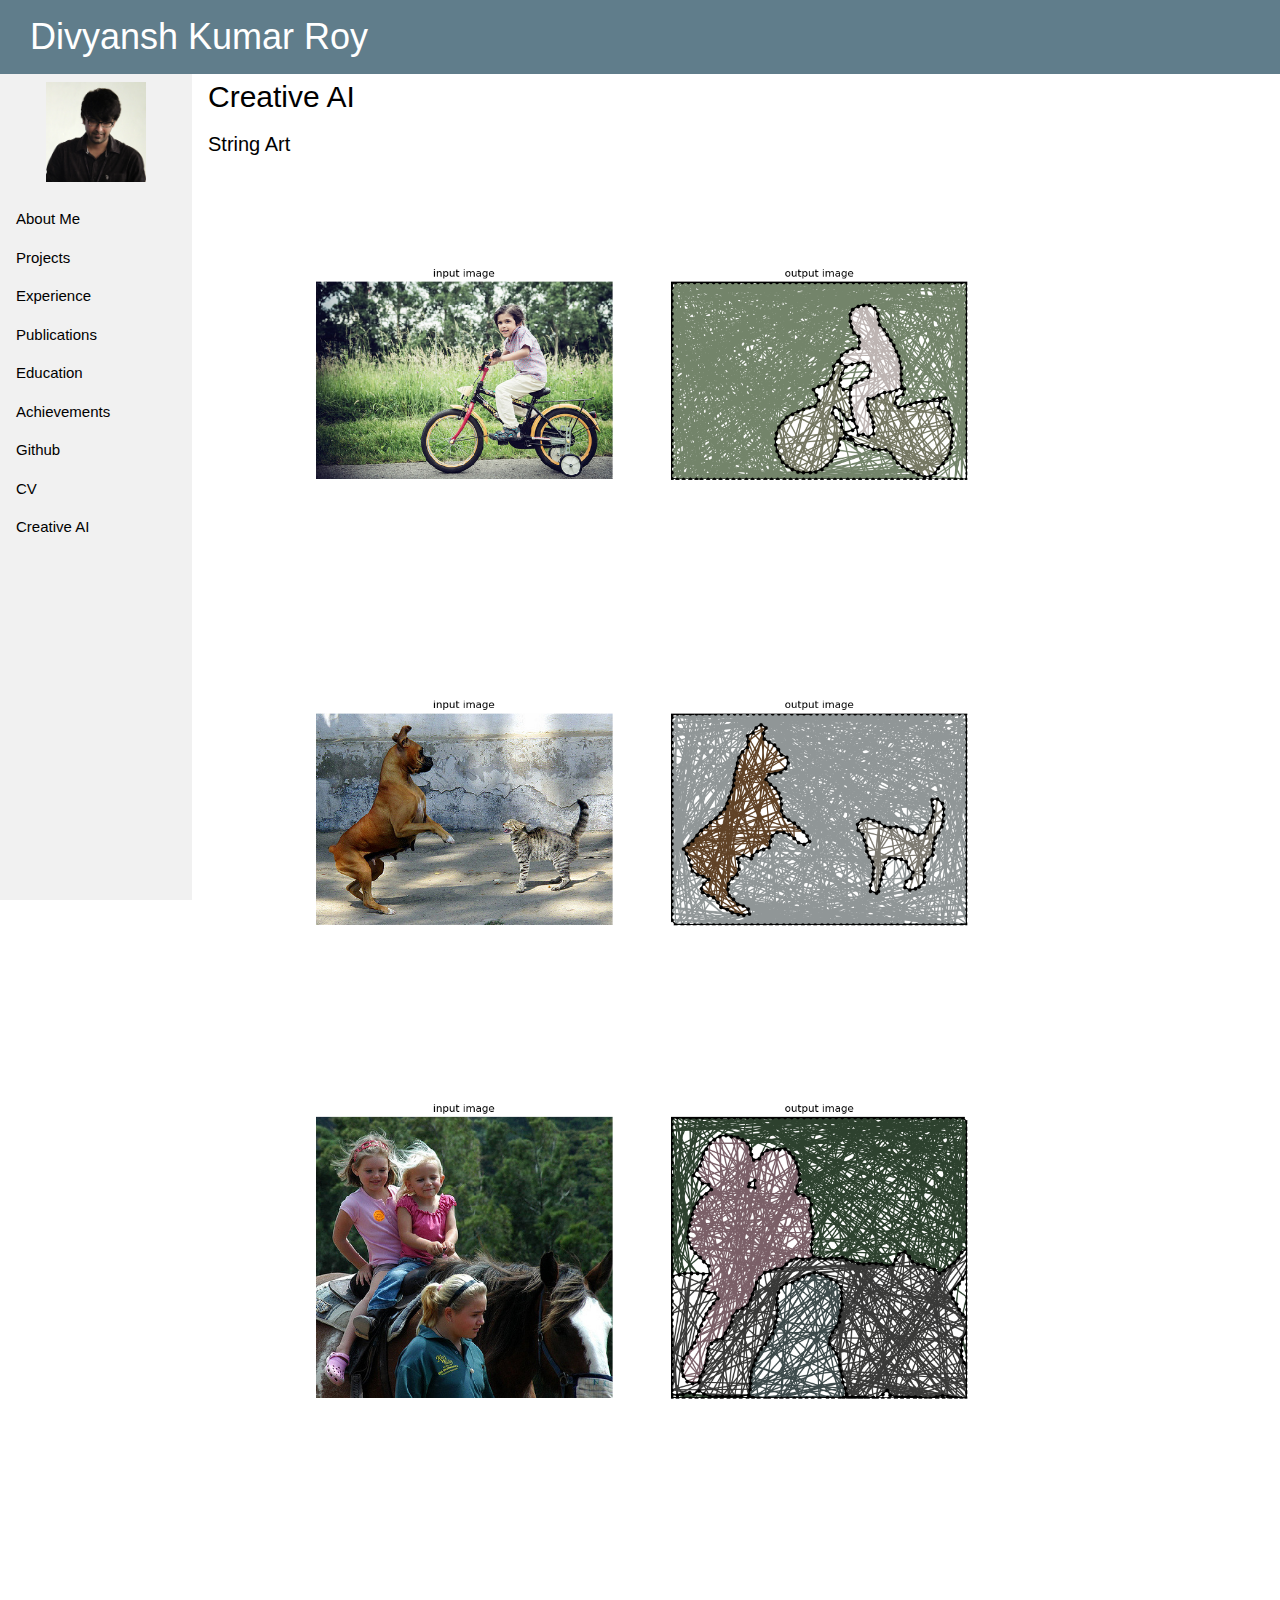
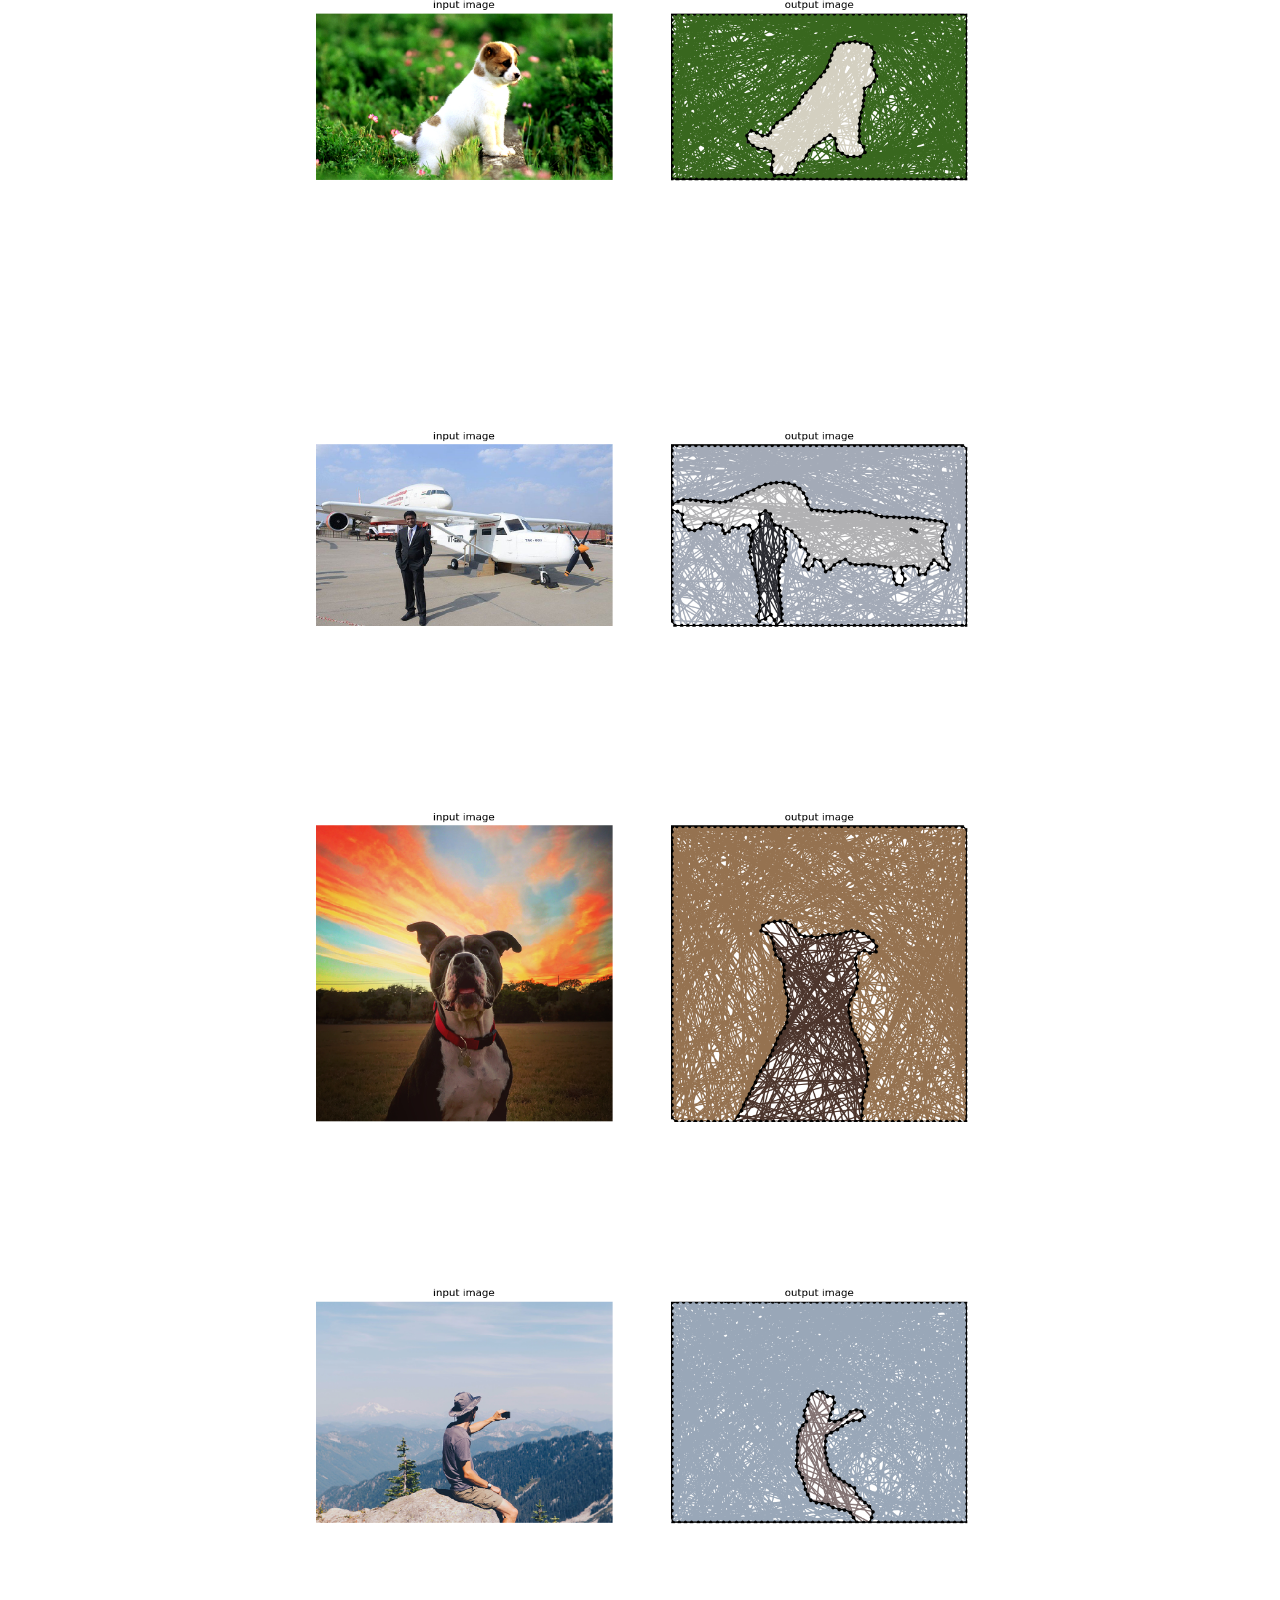
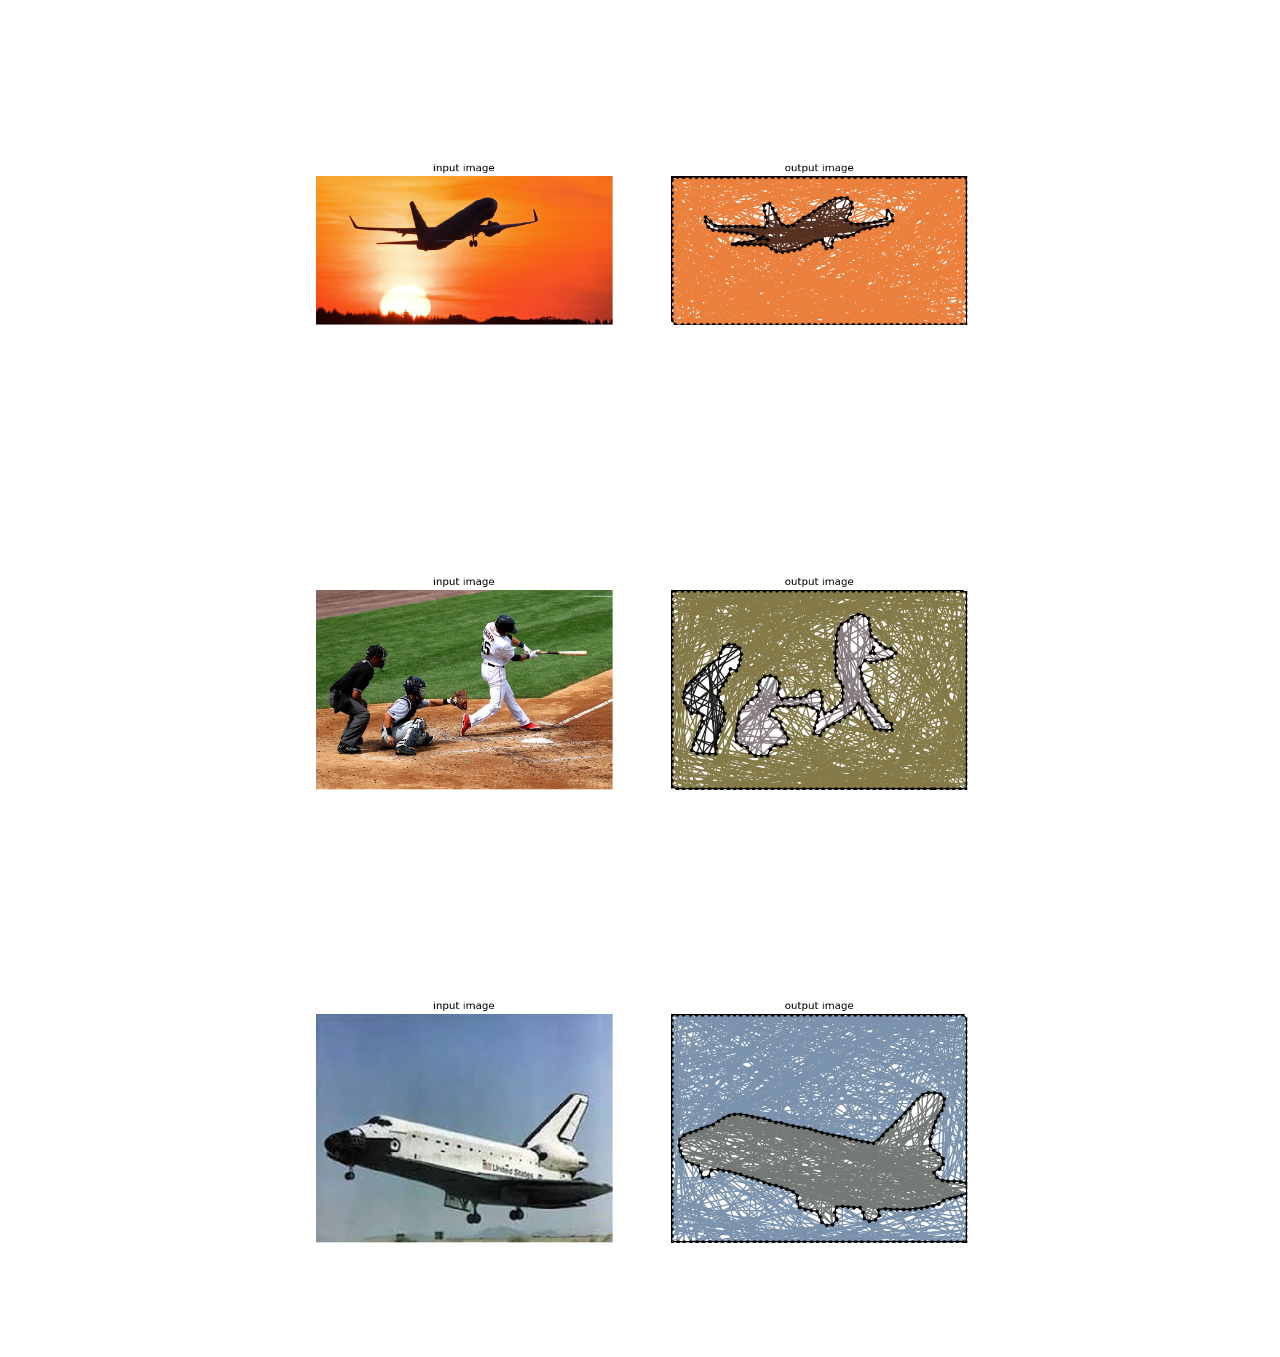
<file: sa.html>
<html>
<title>Divyansh Kumar Roy</title>
<meta name="viewport" content="width=device-width, initial-scale=1">
<link rel="stylesheet" href="res/css/w3.css">
<link rel="stylesheet" href="https://use.fontawesome.com/releases/v5.5.0/css/all.css" integrity="sha384-B4dIYHKNBt8Bc12p+WXckhzcICo0wtJAoU8YZTY5qE0Id1GSseTk6S+L3BlXeVIU" crossorigin="anonymous">
<body>

	<!-- Sidebar -->
	<div class="w3-sidebar w3-light-grey w3-bar-block" style="width:15%">
		<h1><br></h1>
	  <h3 class="w3-bar-item"><center><img src="res/src/Divyansh2.png" height="100" width="100"></center></h3>
	  <a href="index.html#about" class="w3-bar-item w3-button">About Me</a>
	  <a href="index.html#projects" class="w3-bar-item w3-button">Projects</a>
	  <a href="index.html#experience" class="w3-bar-item w3-button">Experience</a>
	  <a href="index.html#publications" class="w3-bar-item w3-button">Publications</a>
	  <a href="index.html#education" class="w3-bar-item w3-button">Education</a>
	  <a href="index.html#achievements" class="w3-bar-item w3-button">Achievements</a>
	  <a href="https://github.com/DivyanshRoy" class="w3-bar-item w3-button">Github</a>
	  <a href="https://drive.google.com/open?id=1_GY0xd6Jf8Fl5VZHAcJQlimkmXRe_aFU" class="w3-bar-item w3-button">CV</a>
	  <a href="cai.html" class="w3-bar-item w3-button">Creative AI</a>
	</div>

	<div class="w3-top">
	  <div class="w3-bar w3-blue-grey">
	  	<h1>&nbsp &nbspDivyansh Kumar Roy</h1>
	    <!-- <a href="#" class="w3-bar-item w3-button">Home</a>
	    <a href="#" class="w3-bar-item w3-button">Link 1</a>
	    <a href="#" class="w3-bar-item w3-button">Link 2</a>
	    <a href="#" class="w3-bar-item w3-button">Link 3</a> -->
	  </div>
	</div>

	<!-- Page Content -->
	<div style="margin-left:15%">

		<!-- <div class="w3-container w3-teal">
		  <h1>Divyansh Kumar Roy</h1>
		</div> -->

		<!-- <img src="img_car.jpg" alt="Car" style="width:100%"> -->

		<div class="w3-container" id="about">
			<h1><br><h1>
			<h2>Creative AI</h2>
		<!-- <h2>Sidebar Navigation Example</h2> -->
		<!-- <p>The sidebar with is set with "style="width:25%".</p>
		<p>The left margin of the page content is set to the same value.</p> -->
			<h4>String Art</h4>
			<table>
				<tr>
					<td><img src="res/src/out1.png" alt="Output 1" height="80%" width="80%"></td>
				</tr>
				<tr>
					<td>&nbsp</td>
				</tr>
				<tr>
					<td><img src="res/src/out2.png" alt="Output 2" height="80%" width="80%"></td>
				</tr>
				<tr>
					<td>&nbsp</td>
				</tr>
				<tr>
					<td><img src="res/src/out3.png" alt="Output 3" height="80%" width="80%"></td>
				</tr>
				<tr>
					<td>&nbsp</td>
				</tr>
				<tr>
					<td><img src="res/src/out4.png" alt="Output 4" height="80%" width="80%"></td>
				</tr>
				<tr>
					<td>&nbsp</td>
				</tr>
				<tr>
					<td><img src="res/src/out5.png" alt="Output 5" height="80%" width="80%"></td>
				</tr>
				<tr>
					<td>&nbsp</td>
				</tr>
				<tr>
					<td><img src="res/src/out6.png" alt="Output 6" height="80%" width="80%"></td>
				</tr>
				<tr>
					<td>&nbsp</td>
				</tr>
				<tr>
					<td><img src="res/src/out7.png" alt="Output 7" height="80%" width="80%"></td>
				</tr>
				<tr>
					<td>&nbsp</td>
				</tr>
				<tr>
					<td><img src="res/src/out8.png" alt="Output 8" height="80%" width="80%"></td>
				</tr>
				<tr>
					<td>&nbsp</td>
				</tr>
				<tr>
					<td><img src="res/src/out9.png" alt="Output 9" height="80%" width="80%"></td>
				</tr>
				<tr>
					<td>&nbsp</td>
				</tr>
				<tr>
					<td><img src="res/src/out10.png" alt="Output 10" height="80%" width="80%"></td>
				</tr>
				<tr>
					<td>&nbsp</td>
				</tr>
			</table>
		</div>
	</div>

</body>
</html>
</file>
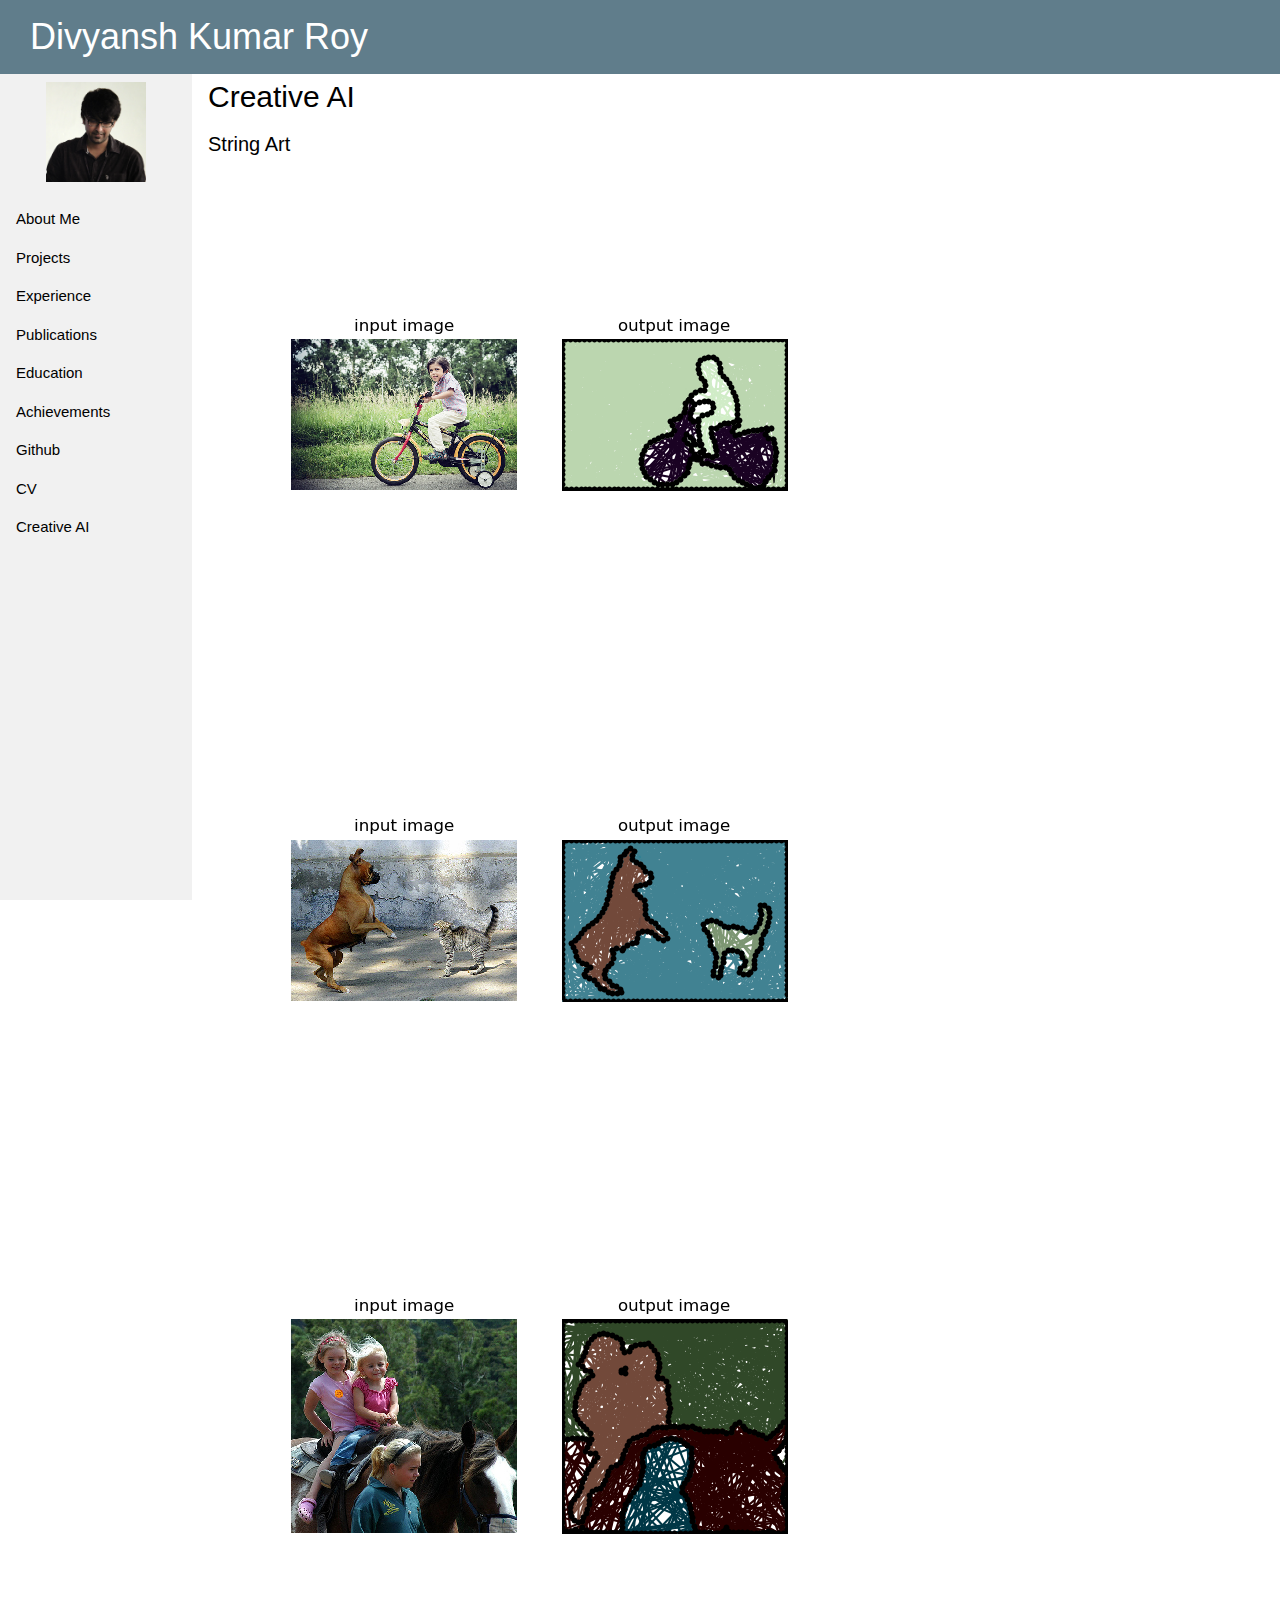
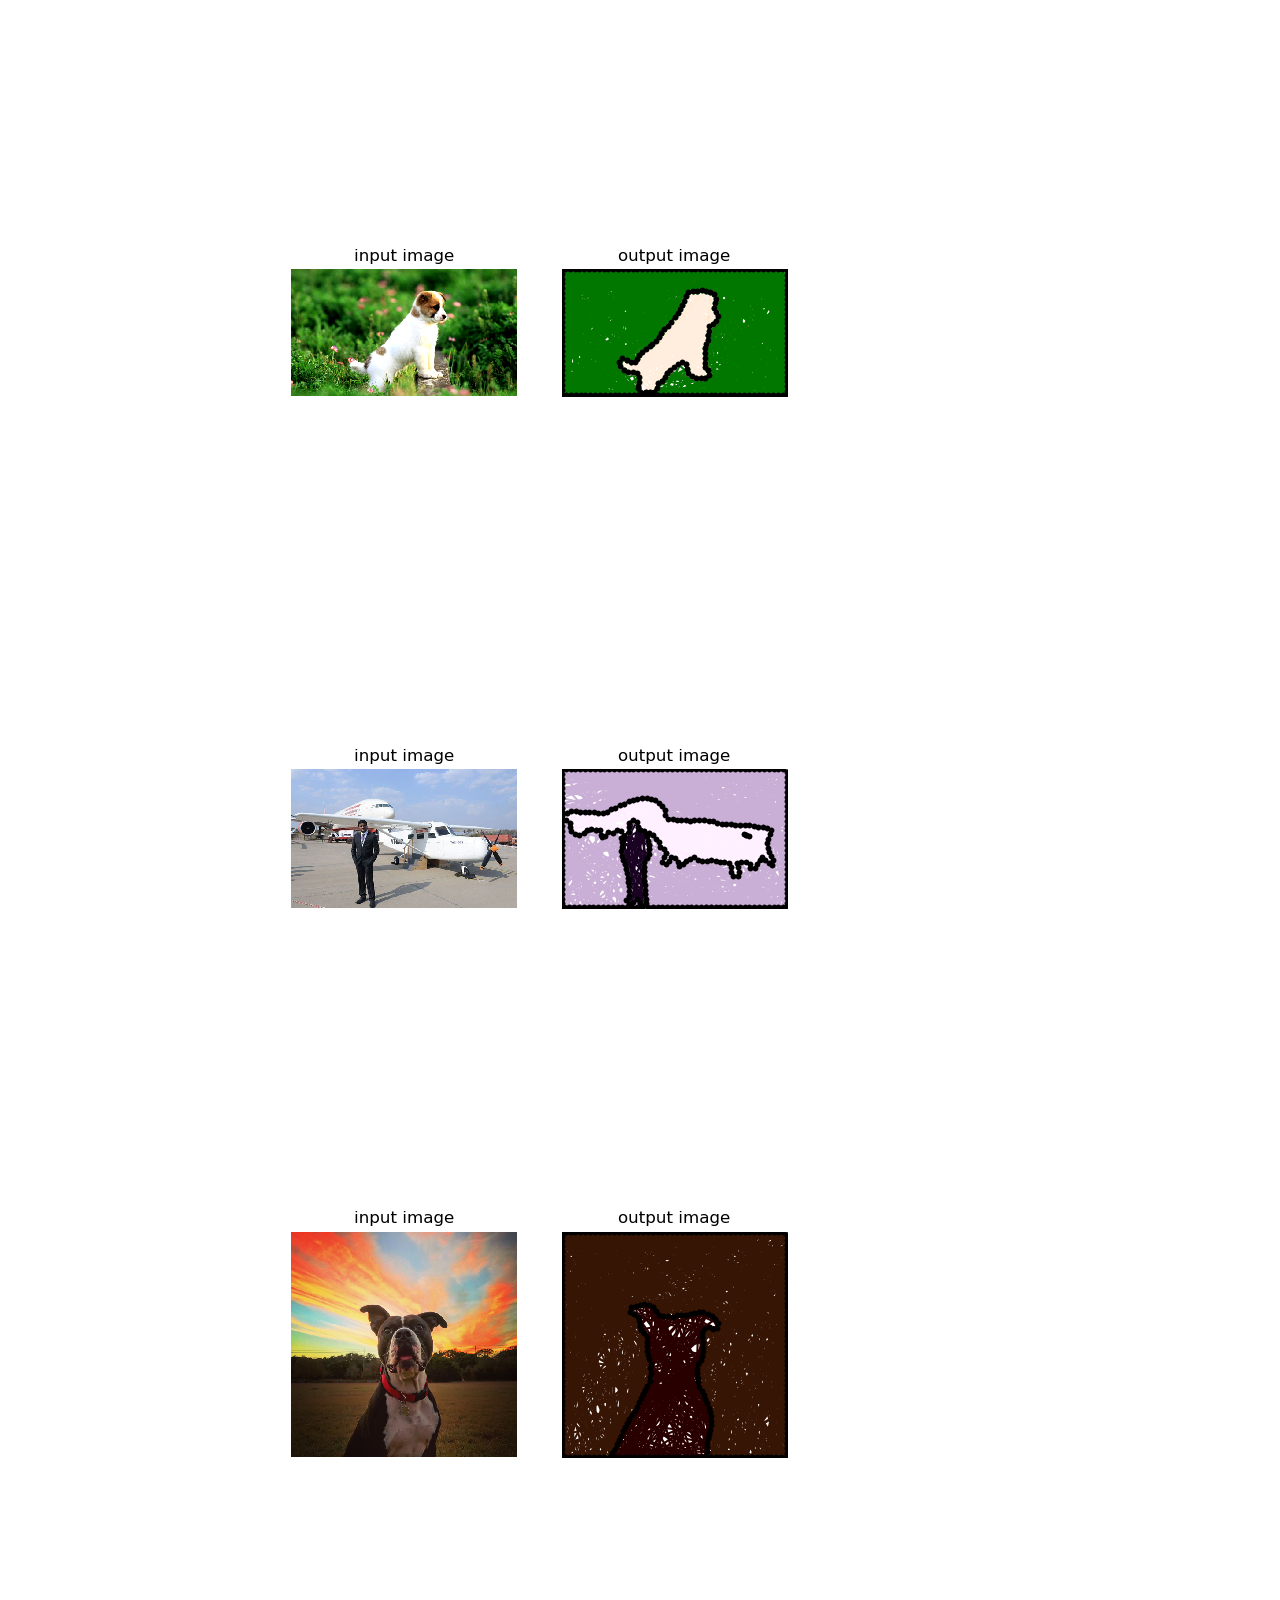
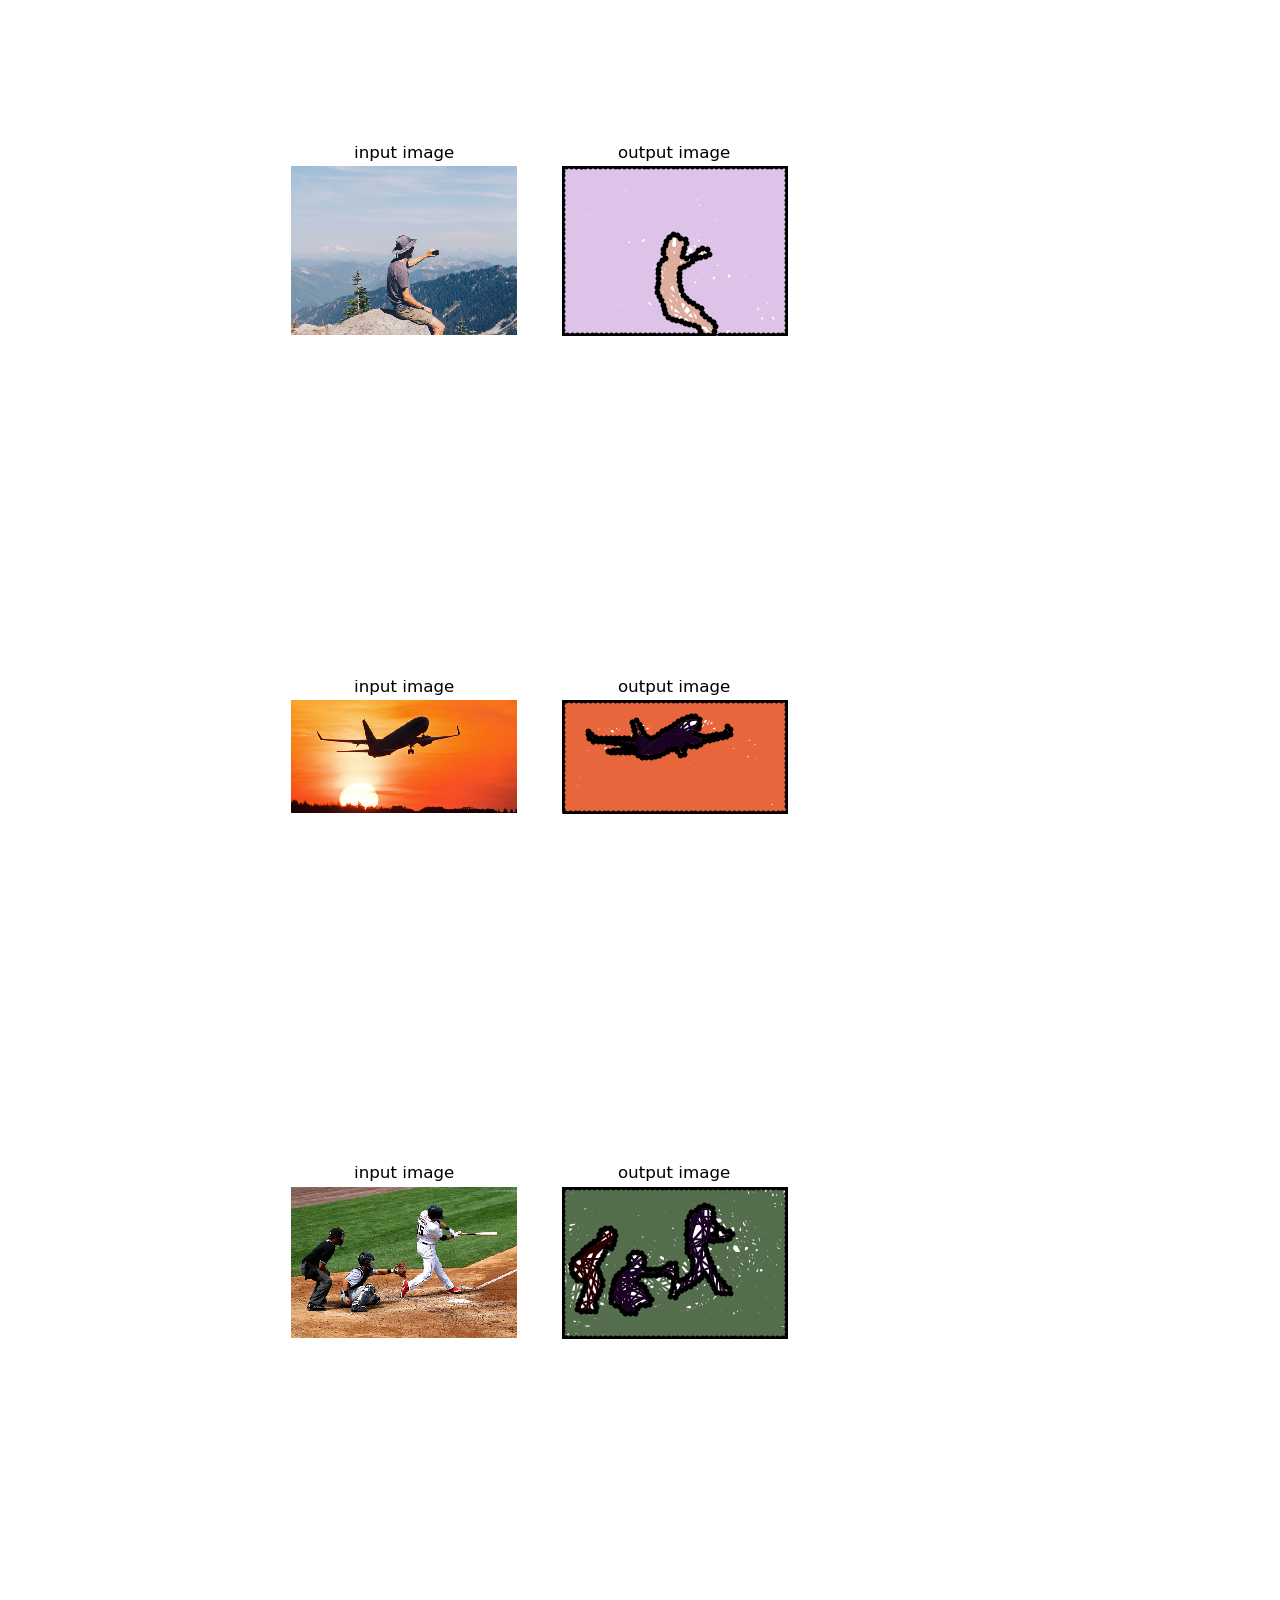
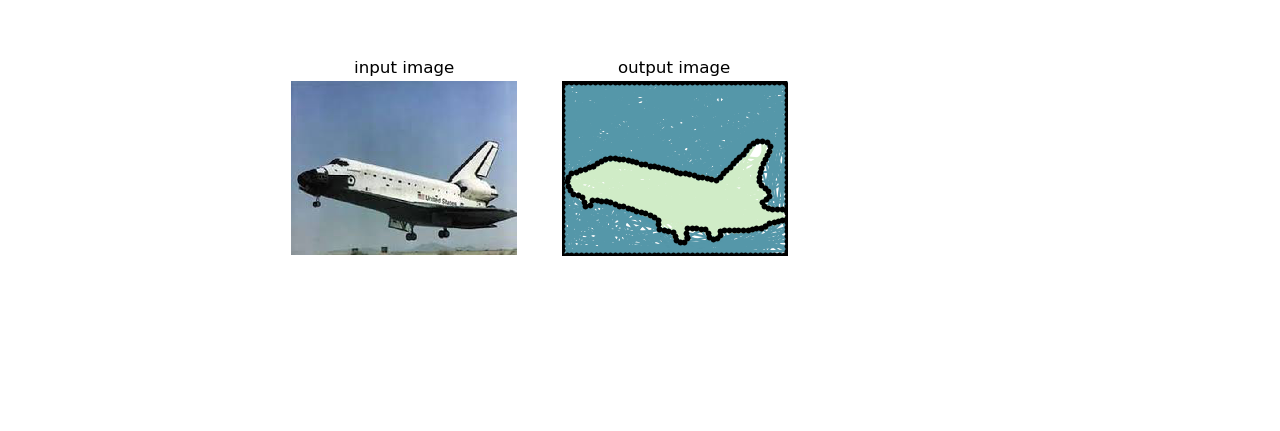
<file: sa2.html>
<html>
<title>Divyansh Kumar Roy</title>
<meta name="viewport" content="width=device-width, initial-scale=1">
<link rel="stylesheet" href="res/css/w3.css">
<link rel="stylesheet" href="https://use.fontawesome.com/releases/v5.5.0/css/all.css" integrity="sha384-B4dIYHKNBt8Bc12p+WXckhzcICo0wtJAoU8YZTY5qE0Id1GSseTk6S+L3BlXeVIU" crossorigin="anonymous">
<body>

	<!-- Sidebar -->
	<div class="w3-sidebar w3-light-grey w3-bar-block" style="width:15%">
		<h1><br></h1>
	  <h3 class="w3-bar-item"><center><img src="res/src/Divyansh2.png" height="100" width="100"></center></h3>
	  <a href="index.html#about" class="w3-bar-item w3-button">About Me</a>
	  <a href="index.html#projects" class="w3-bar-item w3-button">Projects</a>
	  <a href="index.html#experience" class="w3-bar-item w3-button">Experience</a>
	  <a href="index.html#publications" class="w3-bar-item w3-button">Publications</a>
	  <a href="index.html#education" class="w3-bar-item w3-button">Education</a>
	  <a href="index.html#achievements" class="w3-bar-item w3-button">Achievements</a>
	  <a href="https://github.com/DivyanshRoy" class="w3-bar-item w3-button">Github</a>
	  <a href="https://drive.google.com/open?id=1_GY0xd6Jf8Fl5VZHAcJQlimkmXRe_aFU" class="w3-bar-item w3-button">CV</a>
	  <a href="cai.html" class="w3-bar-item w3-button">Creative AI</a>
	</div>

	<div class="w3-top">
	  <div class="w3-bar w3-blue-grey">
	  	<h1>&nbsp &nbspDivyansh Kumar Roy</h1>
	    <!-- <a href="#" class="w3-bar-item w3-button">Home</a>
	    <a href="#" class="w3-bar-item w3-button">Link 1</a>
	    <a href="#" class="w3-bar-item w3-button">Link 2</a>
	    <a href="#" class="w3-bar-item w3-button">Link 3</a> -->
	  </div>
	</div>

	<!-- Page Content -->
	<div style="margin-left:15%">

		<!-- <div class="w3-container w3-teal">
		  <h1>Divyansh Kumar Roy</h1>
		</div> -->

		<!-- <img src="img_car.jpg" alt="Car" style="width:100%"> -->

		<div class="w3-container" id="about">
			<h1><br><h1>
			<h2>Creative AI</h2>
		<!-- <h2>Sidebar Navigation Example</h2> -->
		<!-- <p>The sidebar with is set with "style="width:25%".</p>
		<p>The left margin of the page content is set to the same value.</p> -->
			<h4>String Art</h4>
			<table>
				<tr>
					<td><img src="res/src/dout1.png" alt="Output 1"></td>
				</tr>
				<tr>
					<td>&nbsp</td>
				</tr>
				<tr>
					<td><img src="res/src/dout2.png" alt="Output 2"></td>
				</tr>
				<tr>
					<td>&nbsp</td>
				</tr>
				<tr>
					<td><img src="res/src/dout3.png" alt="Output 3"></td>
				</tr>
				<tr>
					<td>&nbsp</td>
				</tr>
				<tr>
					<td><img src="res/src/dout4.png" alt="Output 4"></td>
				</tr>
				<tr>
					<td>&nbsp</td>
				</tr>
				<tr>
					<td><img src="res/src/dout5.png" alt="Output 5"></td>
				</tr>
				<tr>
					<td>&nbsp</td>
				</tr>
				<tr>
					<td><img src="res/src/dout6.png" alt="Output 6"></td>
				</tr>
				<tr>
					<td>&nbsp</td>
				</tr>
				<tr>
					<td><img src="res/src/dout7.png" alt="Output 7"></td>
				</tr>
				<tr>
					<td>&nbsp</td>
				</tr>
				<tr>
					<td><img src="res/src/dout8.png" alt="Output 8"></td>
				</tr>
				<tr>
					<td>&nbsp</td>
				</tr>
				<tr>
					<td><img src="res/src/dout9.png" alt="Output 9"></td>
				</tr>
				<tr>
					<td>&nbsp</td>
				</tr>
				<tr>
					<td><img src="res/src/dout10.png" alt="Output 10"></td>
				</tr>
				<tr>
					<td>&nbsp</td>
				</tr>
			</table>
		</div>
	</div>

      
</body>
</html>
</file>
